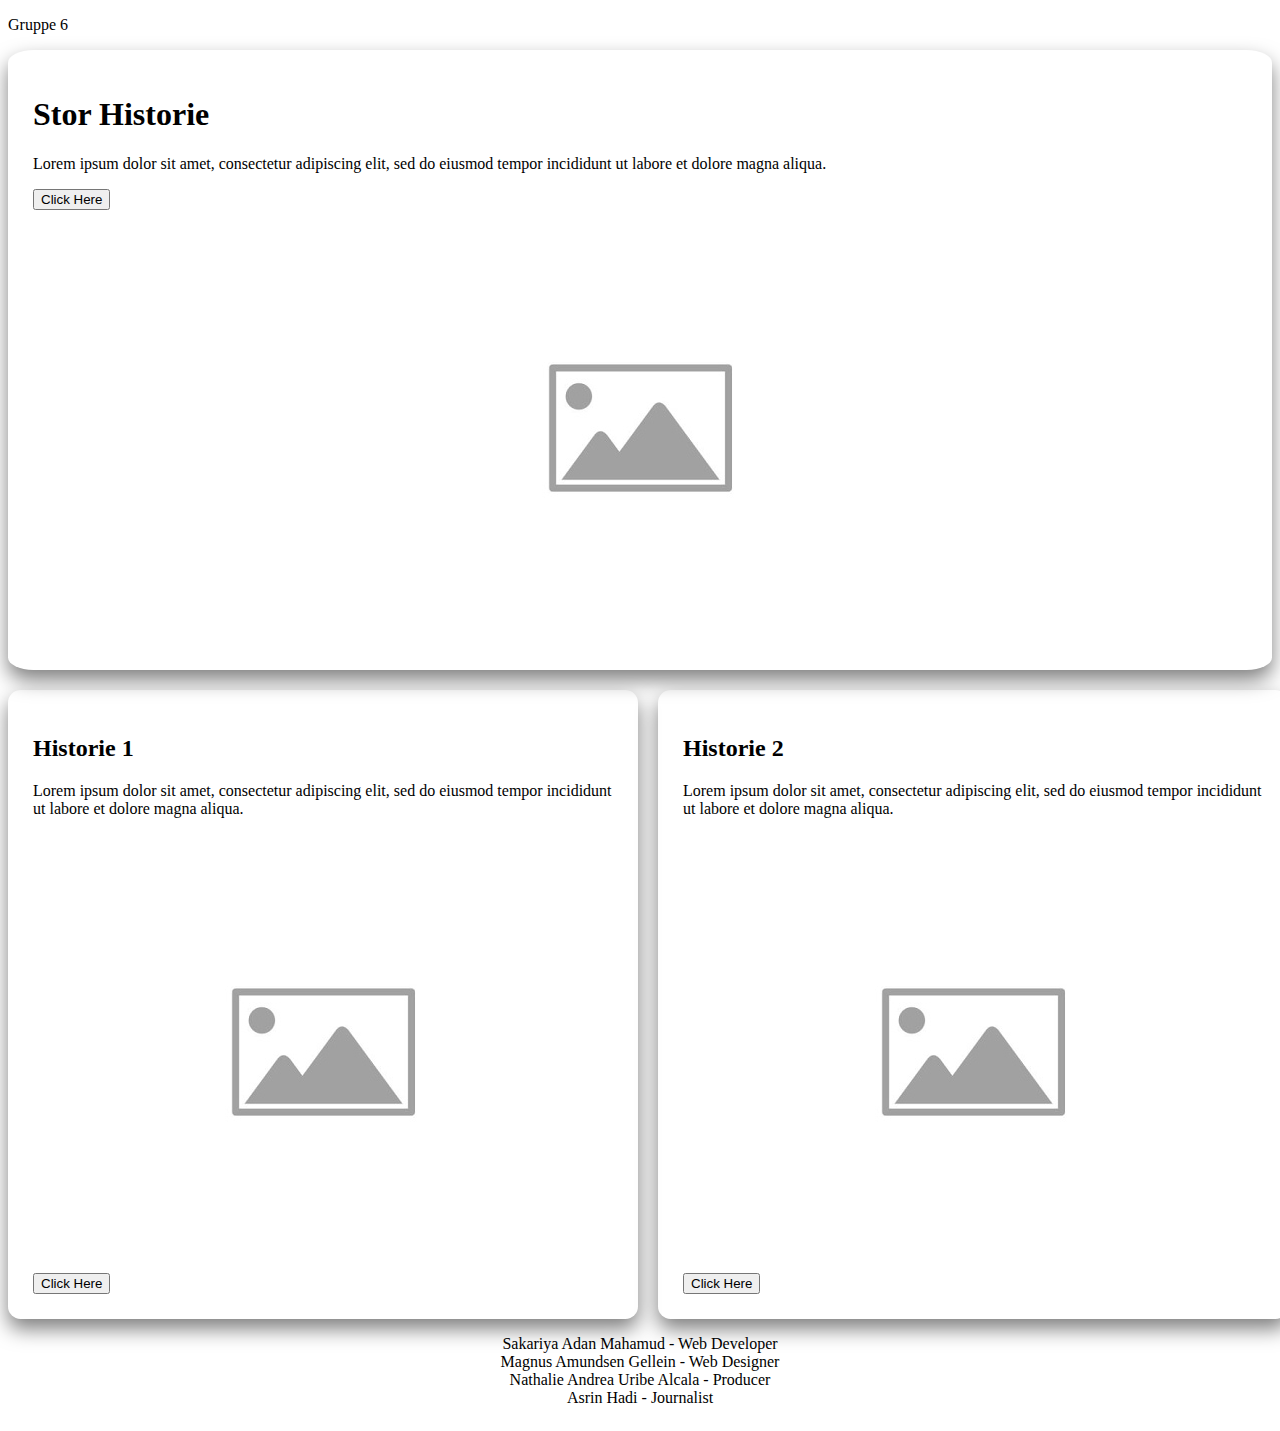
<file: hovedside.html>
<!DOCTYPE html>
<html lang="no">
<head>
    <meta charset="UTF-8">
    <meta name="viewport" content="width=device-width, initial-scale=1.0">
    <title>Document</title>
    <link rel="stylesheet" href="styles.css" >
    <link rel="preconnect" href="https://fonts.googleapis.com">
    <link rel="preconnect" href="https://fonts.gstatic.com" crossorigin>
    <link href="https://fonts.googleapis.com/css2?family=SUSE:wght@100..800&display=swap" rel="stylesheet">
</head>
<body class="container">
    <header>
        <p>Gruppe 6</p>
    </header>
    <main>
        <section class="large-story">
            <h1>Stor Historie</h1>
            <p>Lorem ipsum dolor sit amet, consectetur adipiscing elit, sed do eiusmod tempor incididunt ut labore et dolore magna aliqua.</p>
            <a href="template.html"><button>Click Here</button></a>
            <img src="img/placeholder-image.png" alt="Placeholder image">
        </section>
        <div class="stories">
            <section class="story">
                <h2>Historie 1</h2>
                <p>Lorem ipsum dolor sit amet, consectetur adipiscing elit, sed do eiusmod tempor incididunt ut labore et dolore magna aliqua.</p>
                <img src="img/placeholder-image.png" alt="Placeholder image">
                <a href="template2.html"><button>Click Here</button></a>
        
            </section>
            <section class="story">
                <h2>Historie 2</h2>
                <p>Lorem ipsum dolor sit amet, consectetur adipiscing elit, sed do eiusmod tempor incididunt ut labore et dolore magna aliqua.</p>
                <img src="img/placeholder-image.png" alt="Placeholder image">
                <a href="template3.html"><button>Click Here</button></a>
            </section>
            <section class="story">
                <h2>Historie 3</h2>
                <p>Lorem ipsum dolor sit amet, consectetur adipiscing elit, sed do eiusmod tempor incididunt ut labore et dolore magna aliqua.</p>
                <img src="img/placeholder-image.png" alt="Placeholder image">
                <a href="template4.html"><button>Click Here</button></a>
            </section>
        </div>

    </main>
    <footer>
        <div class="contributor-names">
            <p class="contributor-space">Sakariya Adan Mahamud - Web Developer <br> Magnus Amundsen Gellein - Web Designer <br> Nathalie Andrea Uribe Alcala - Producer <br> Asrin Hadi - Journalist</p>
        </div>
    </footer>
</body>
</html>
</file>
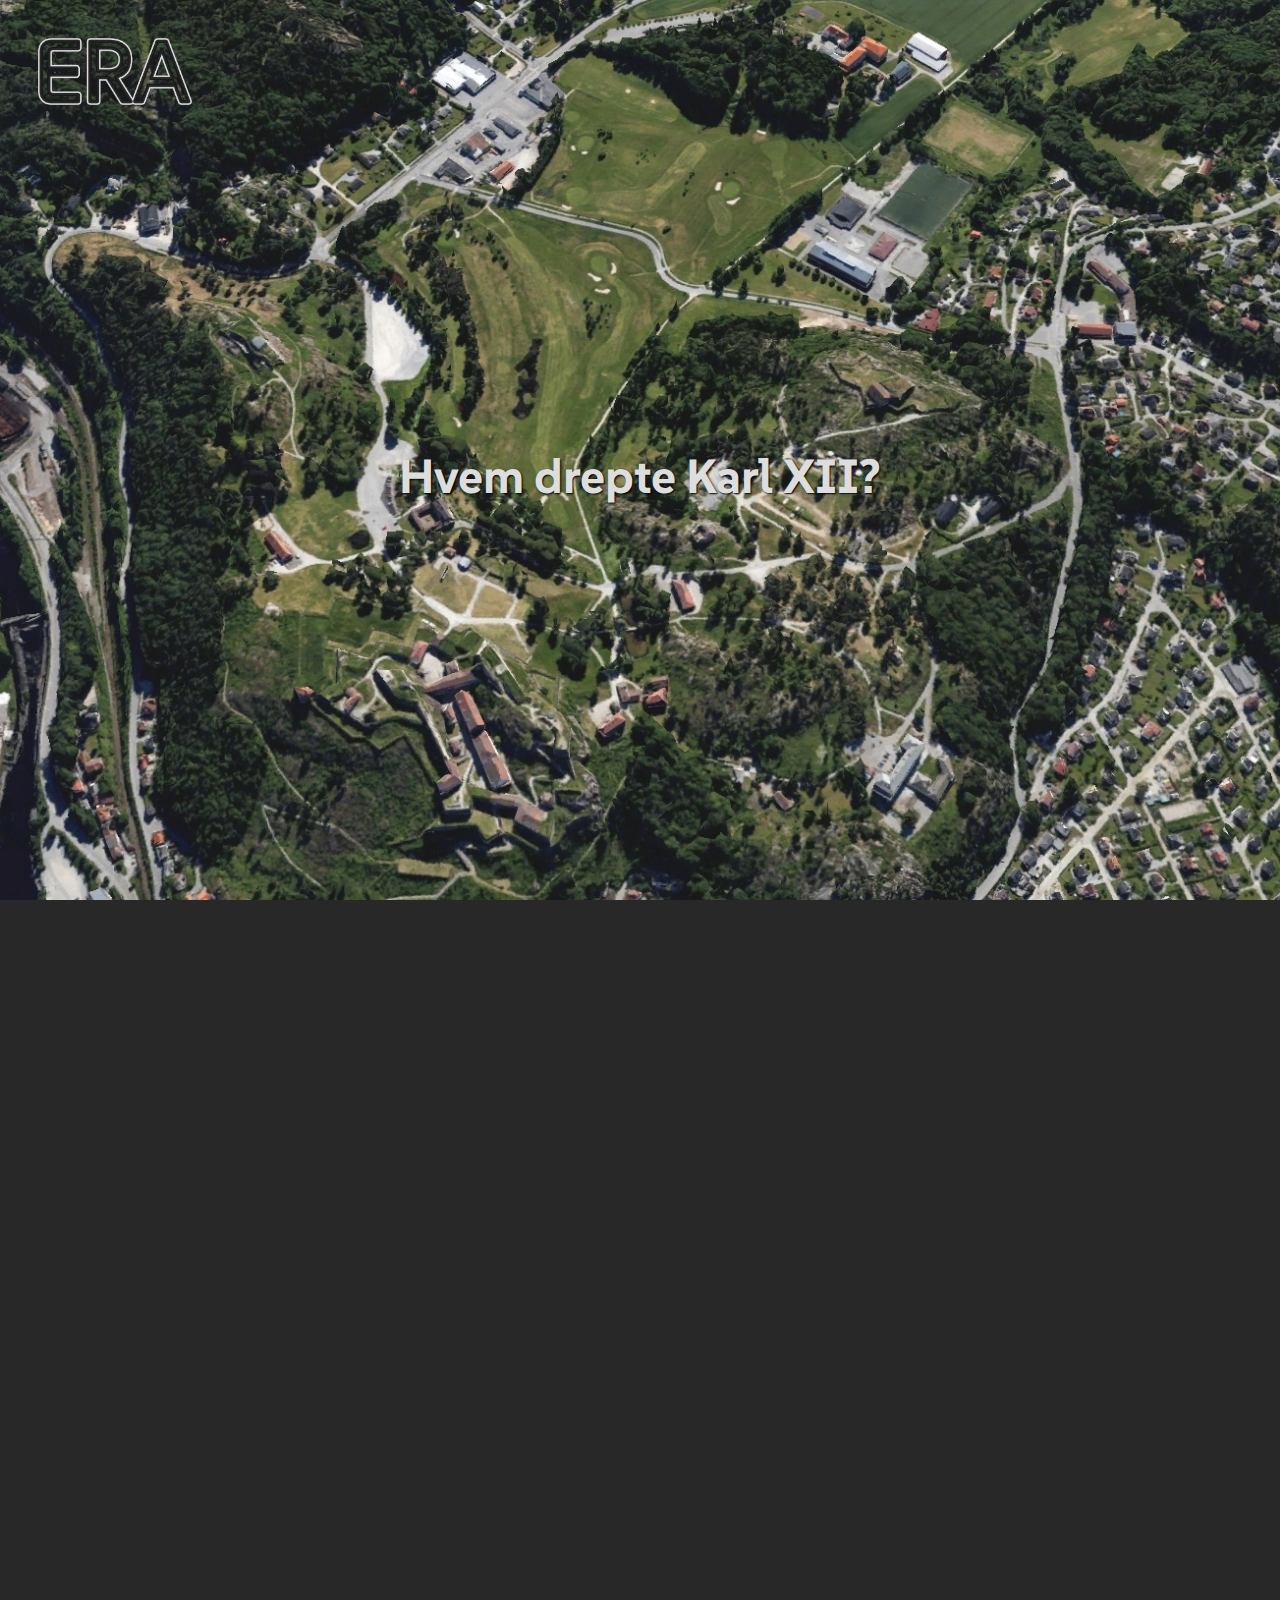
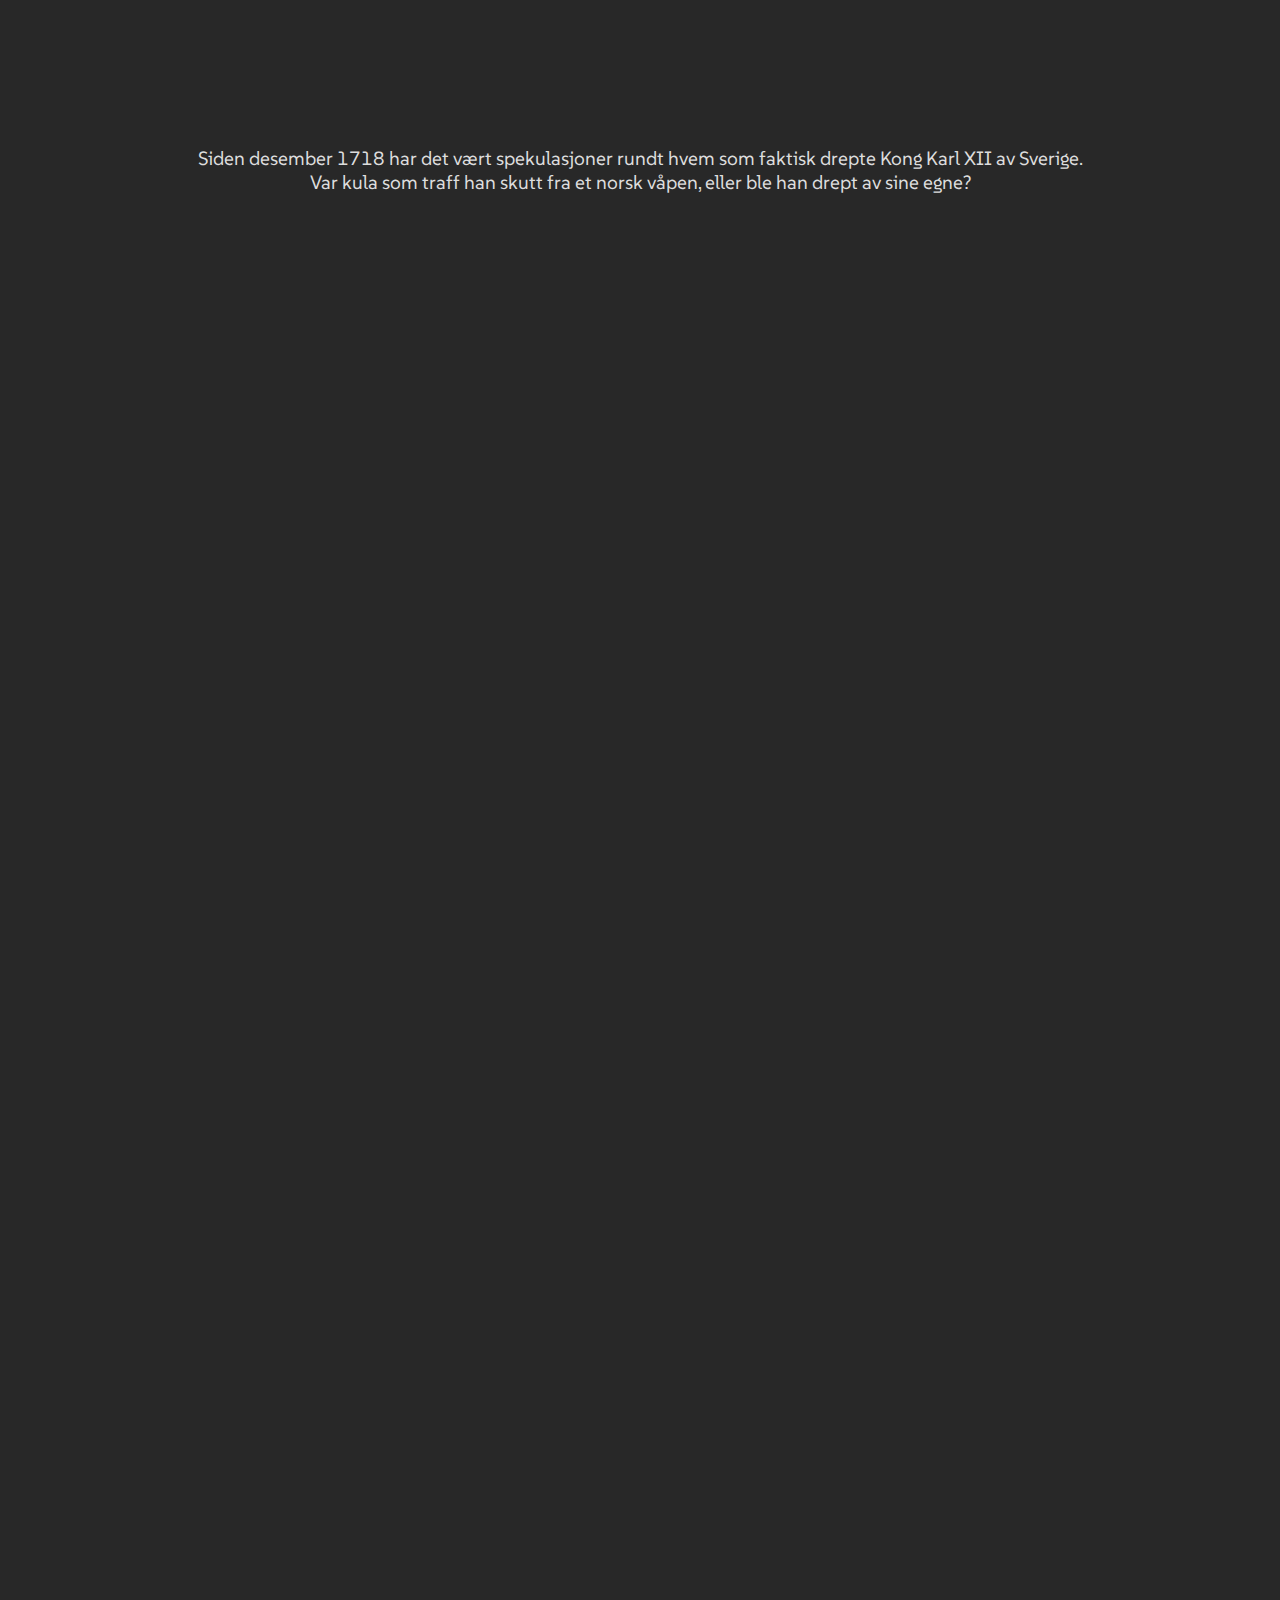
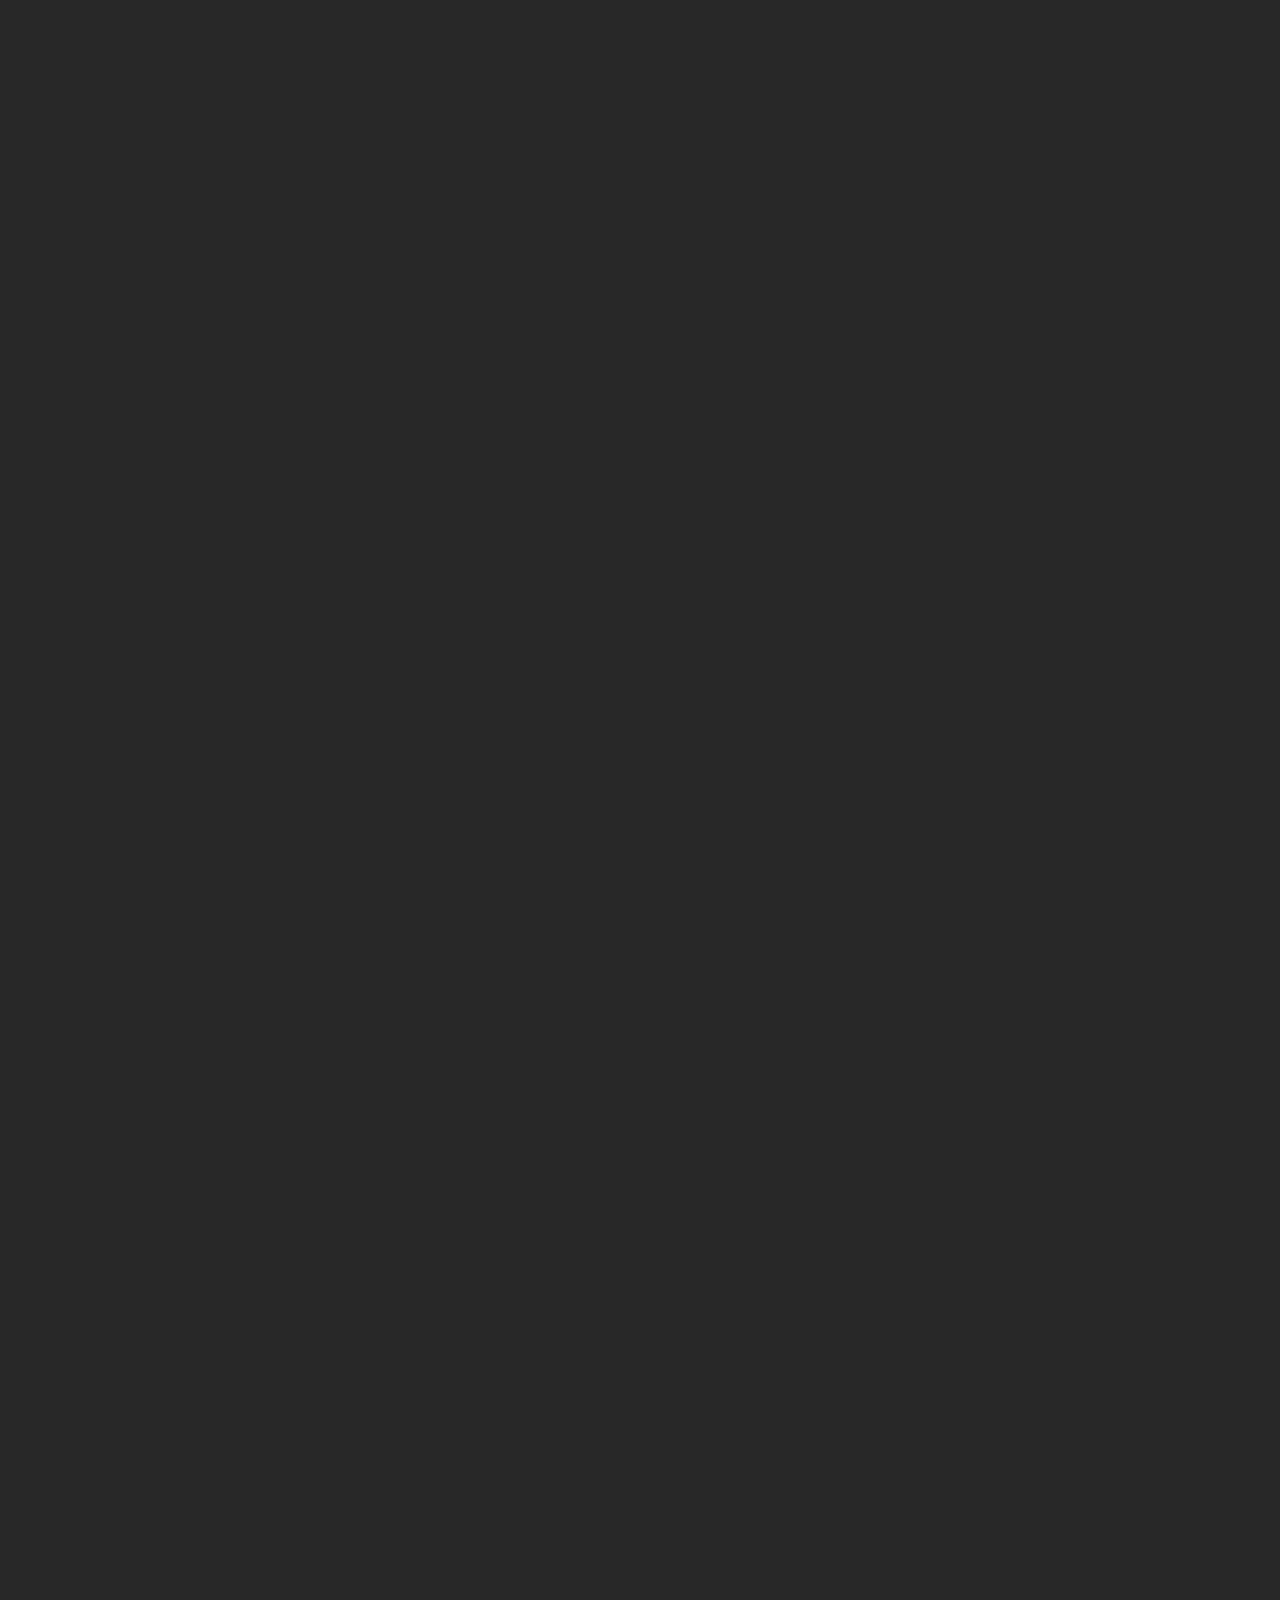
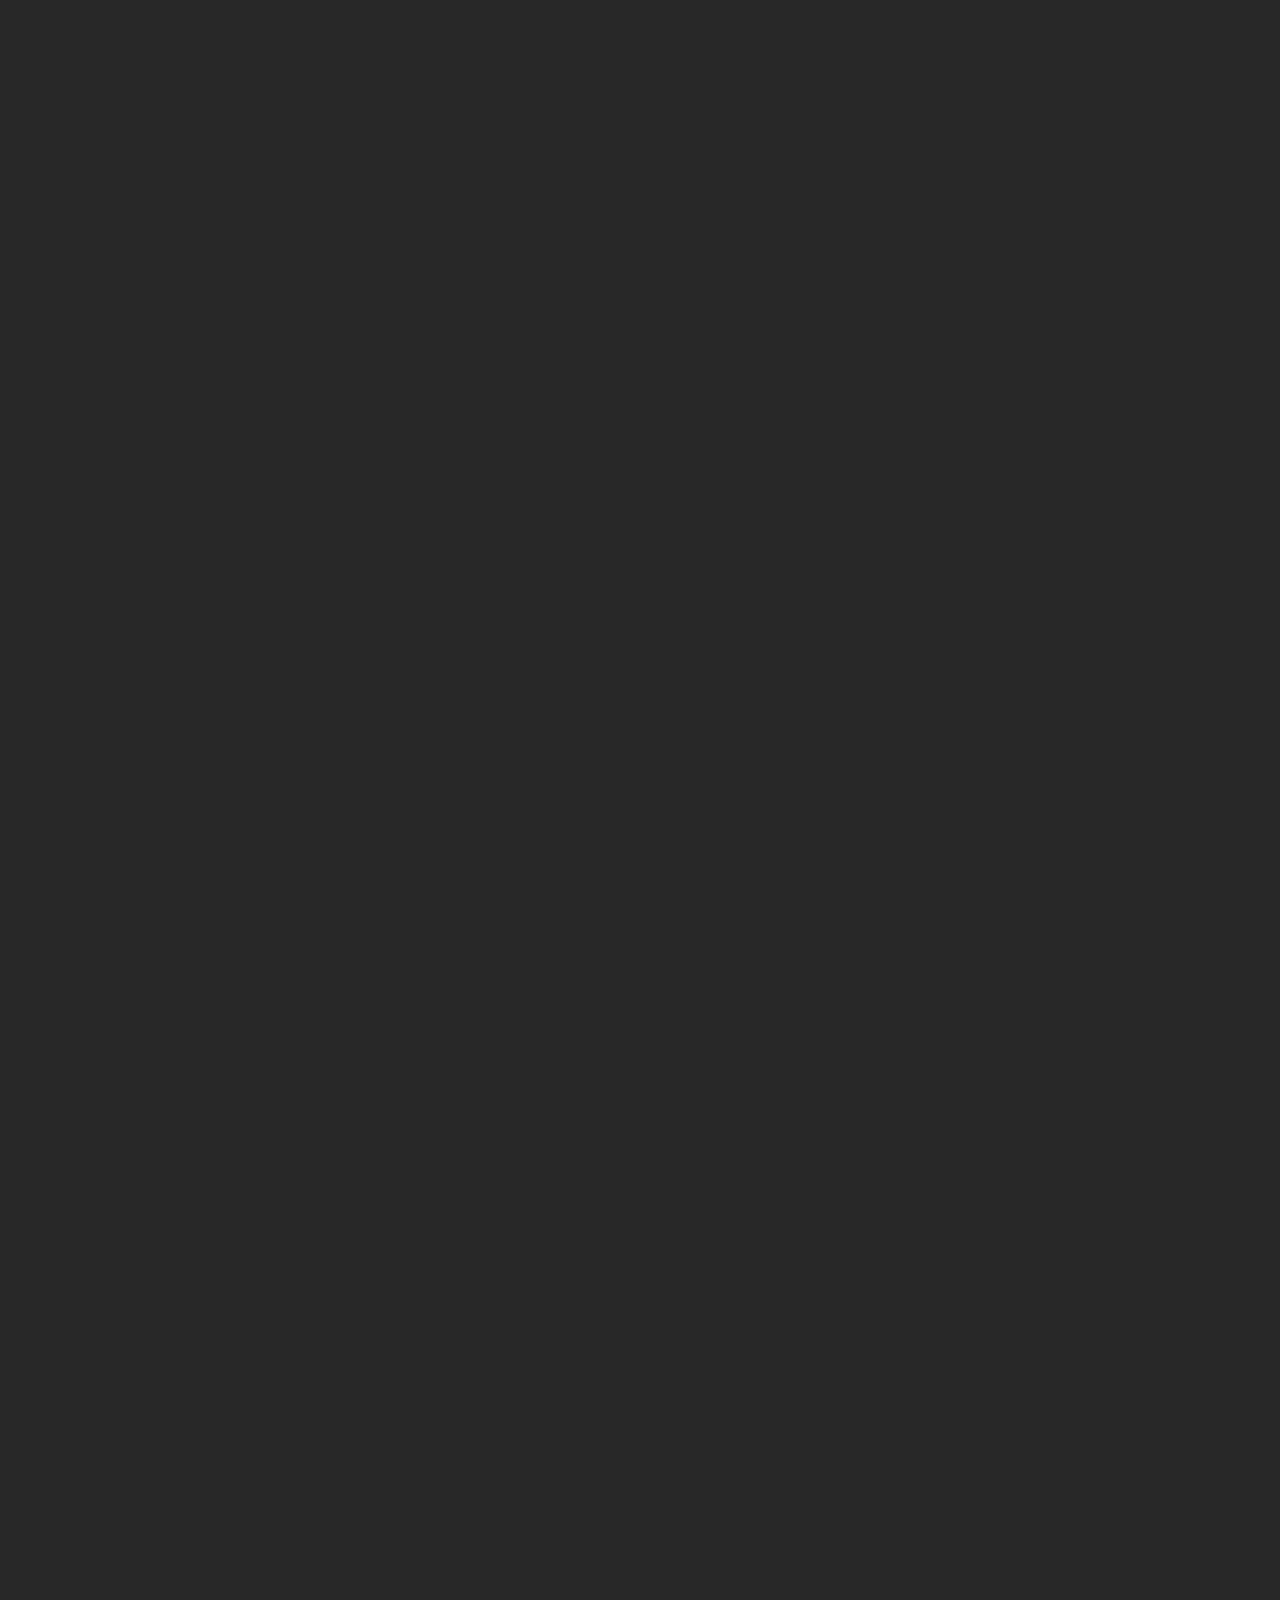
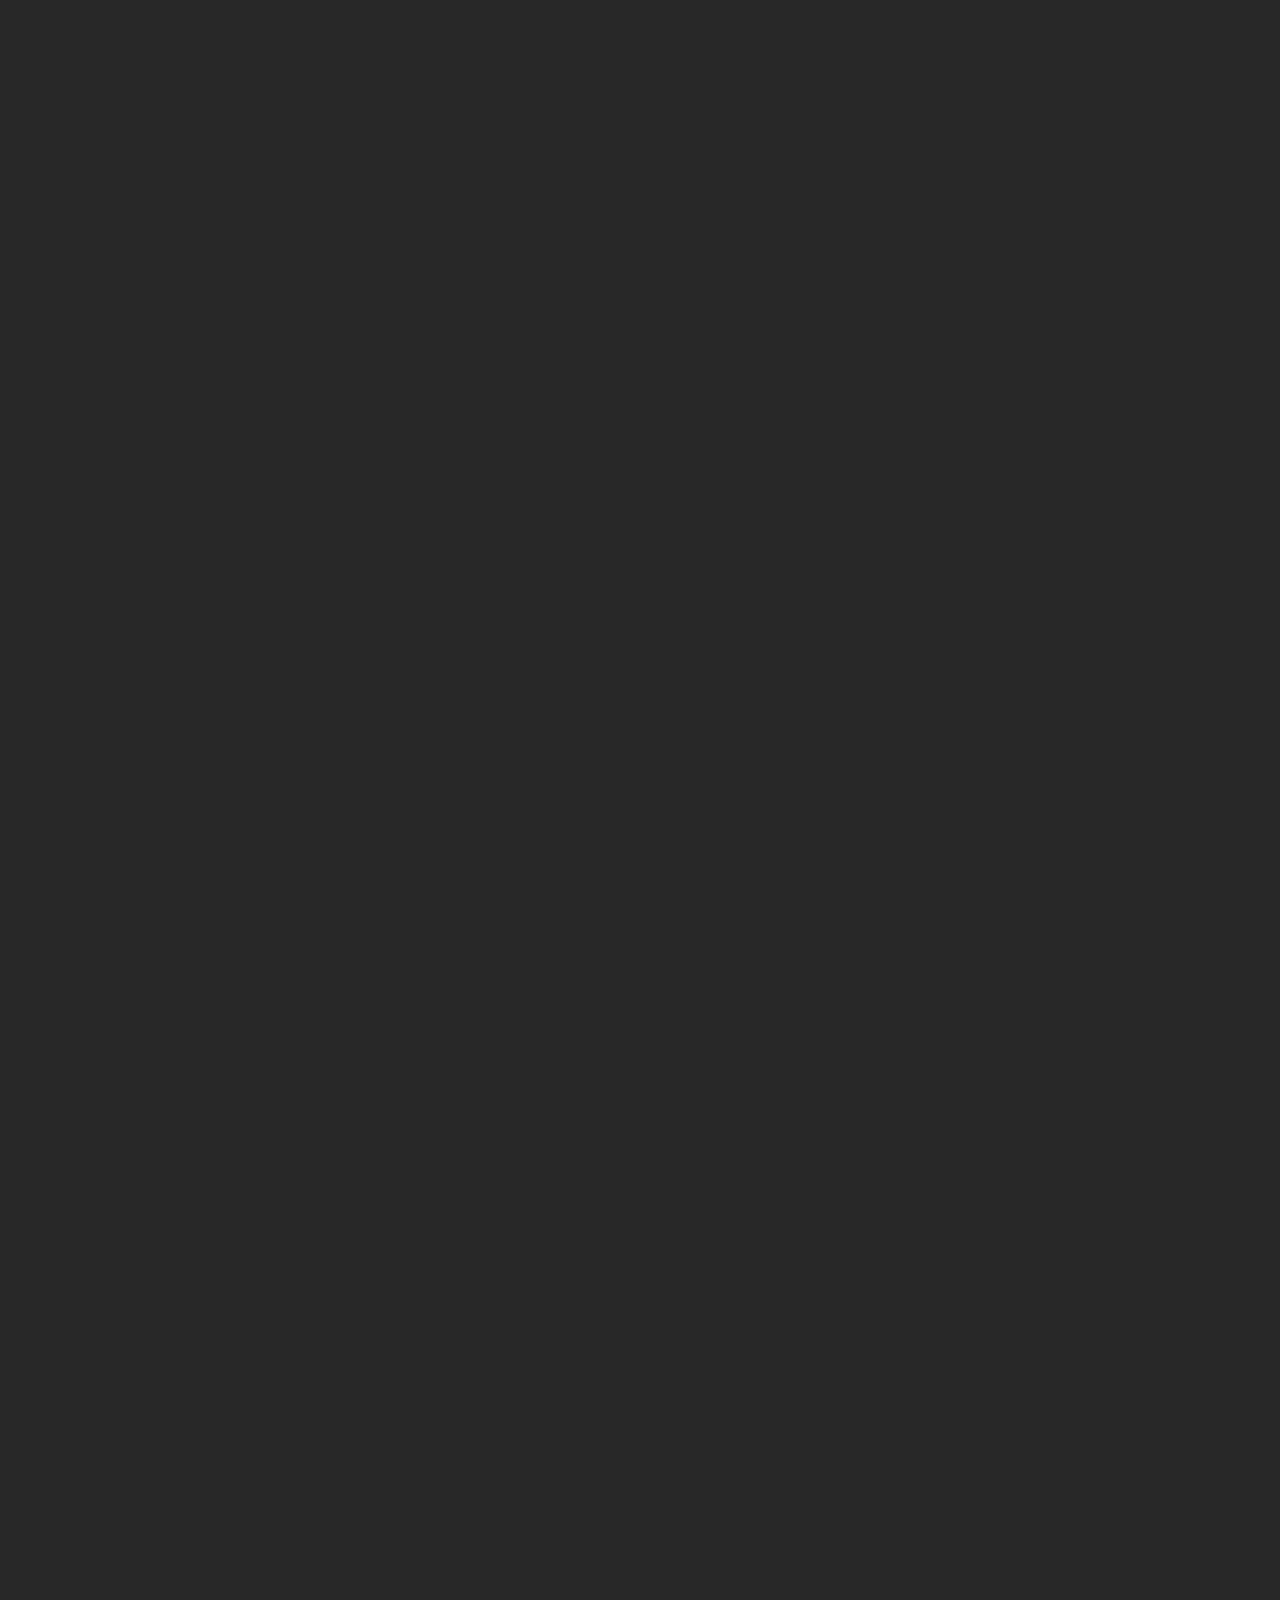
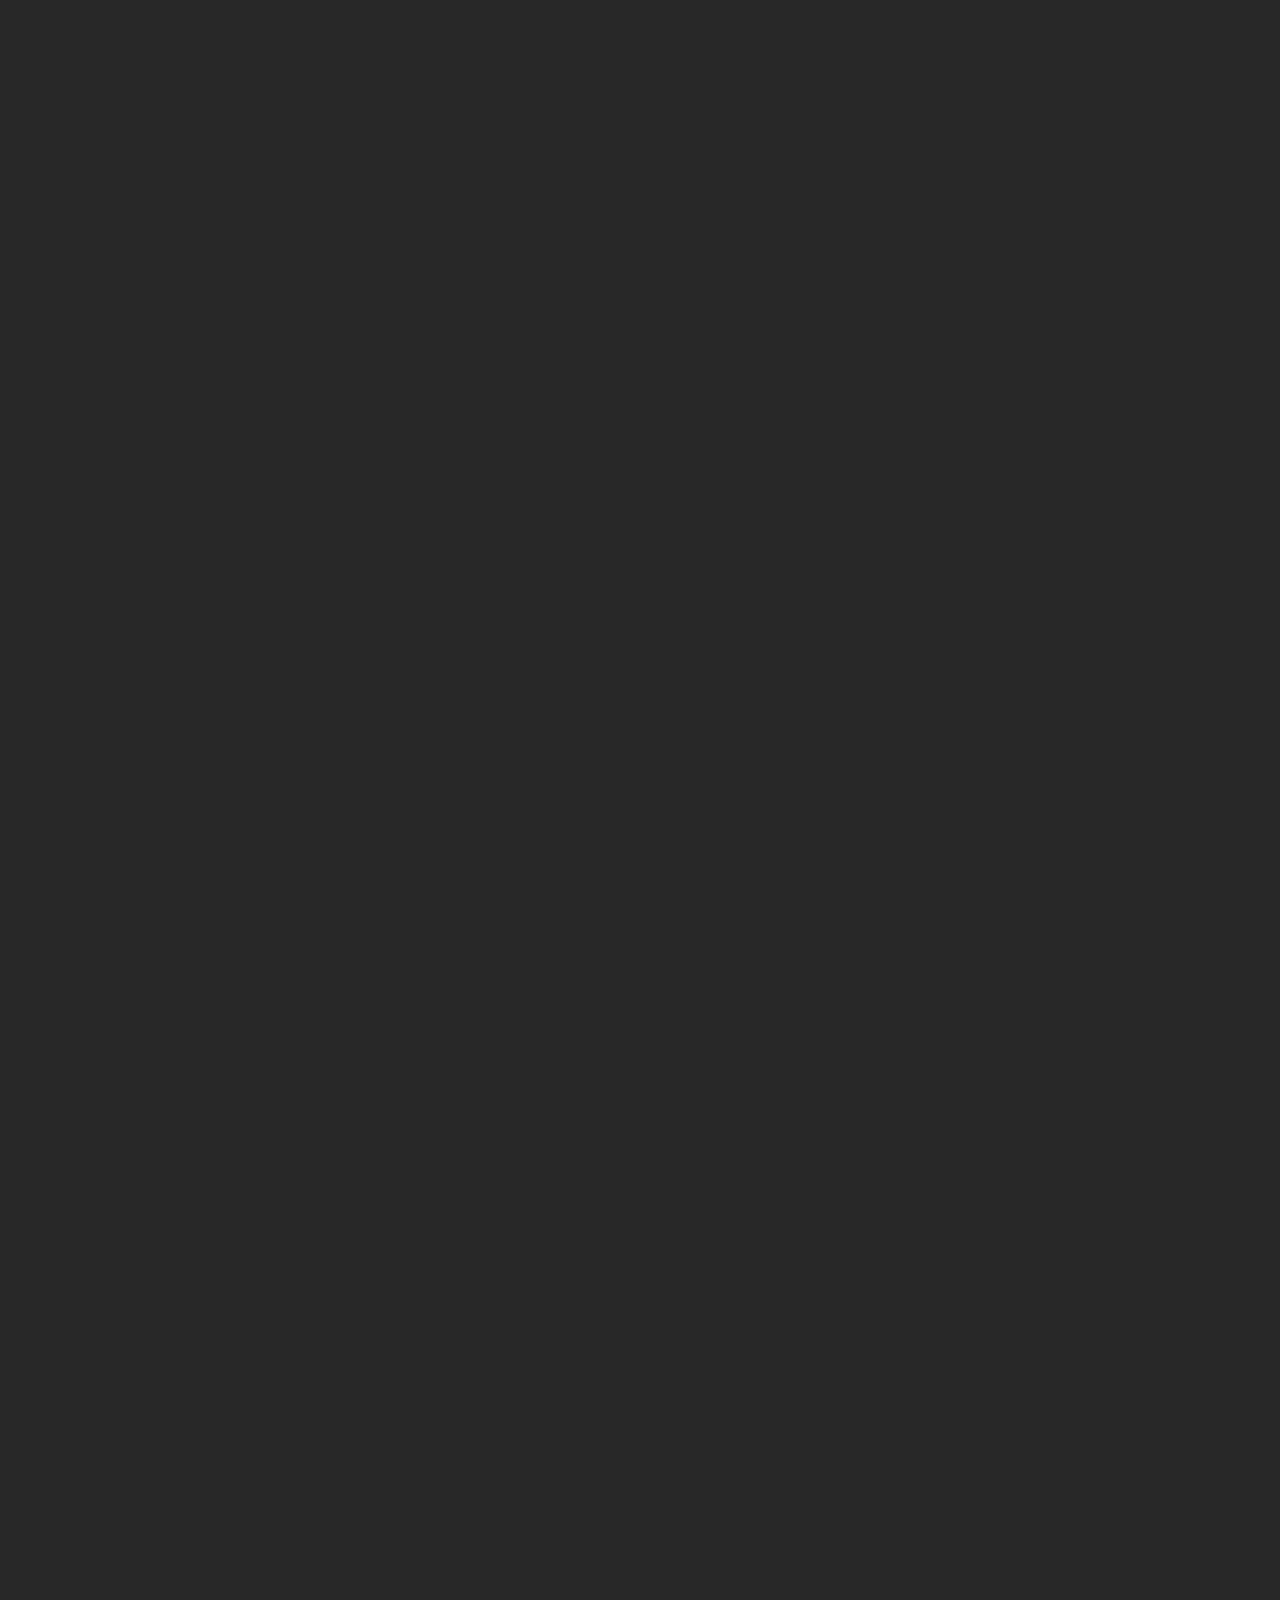
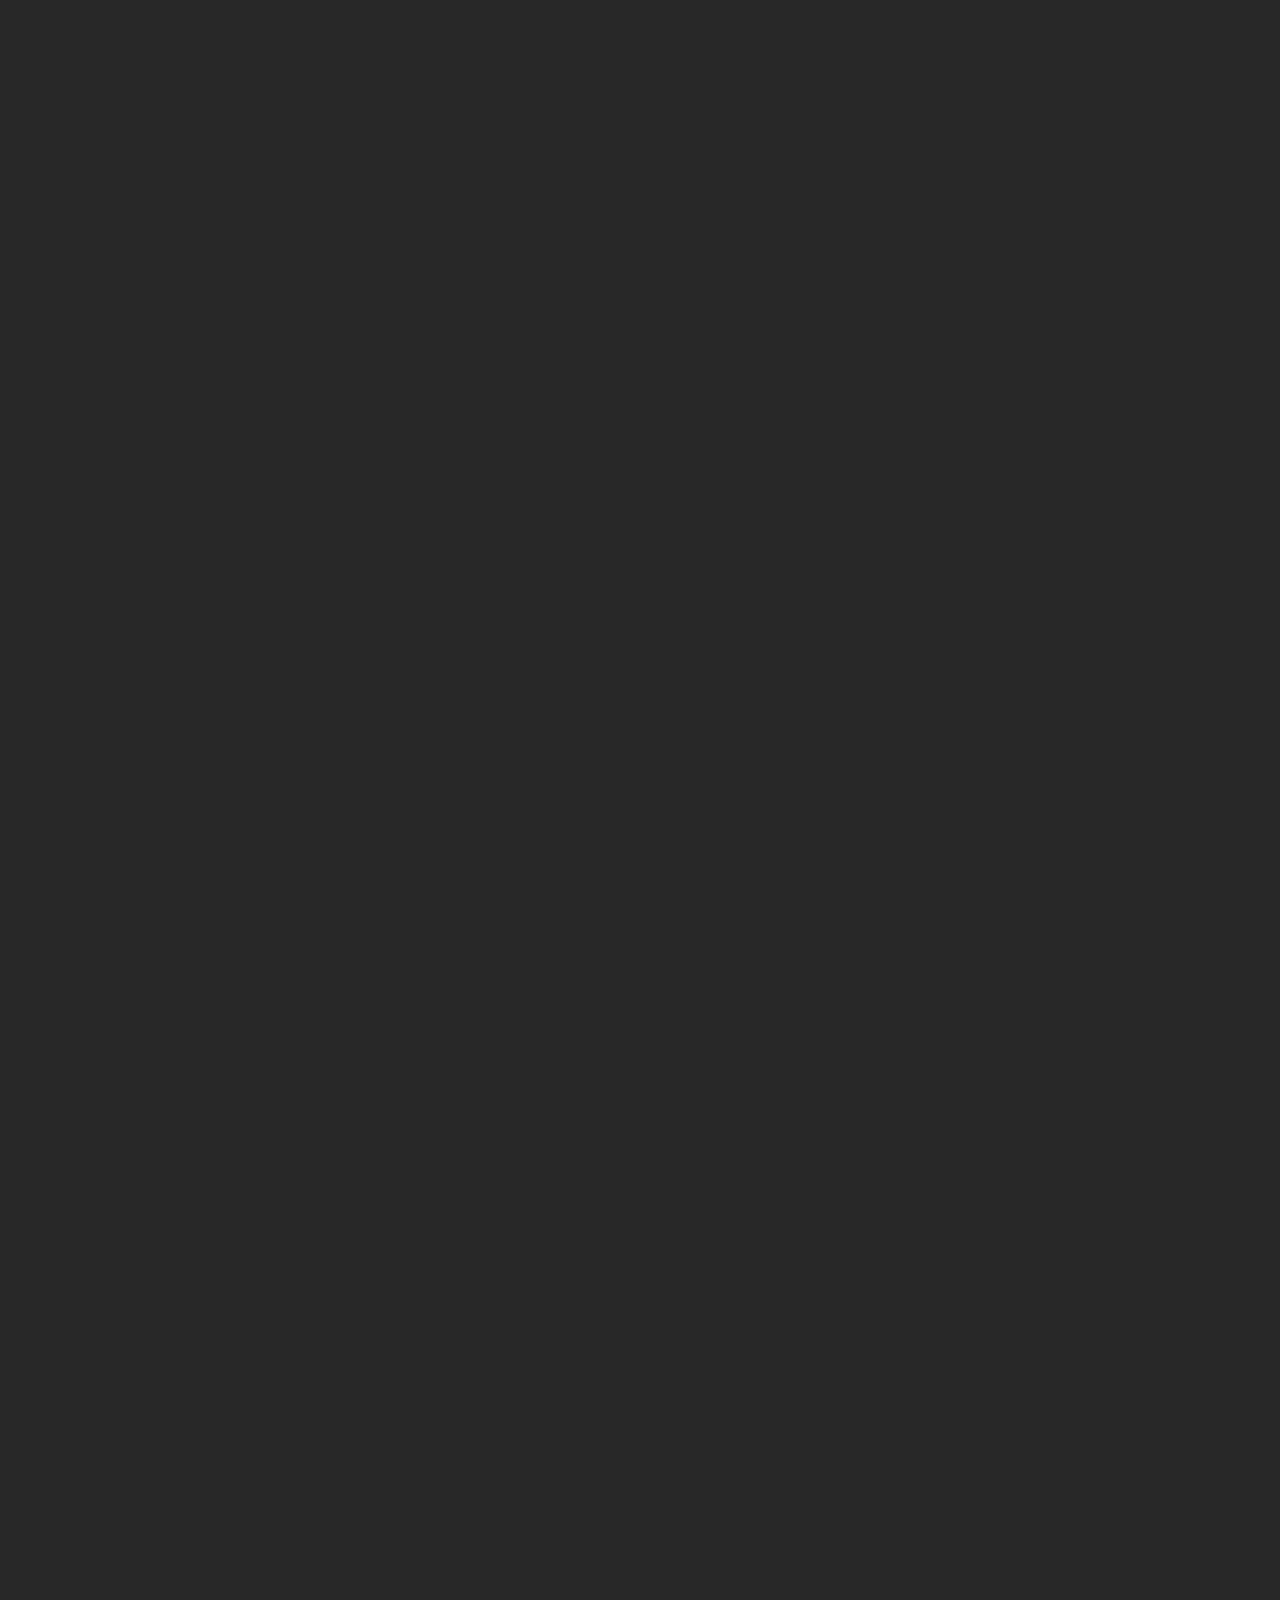
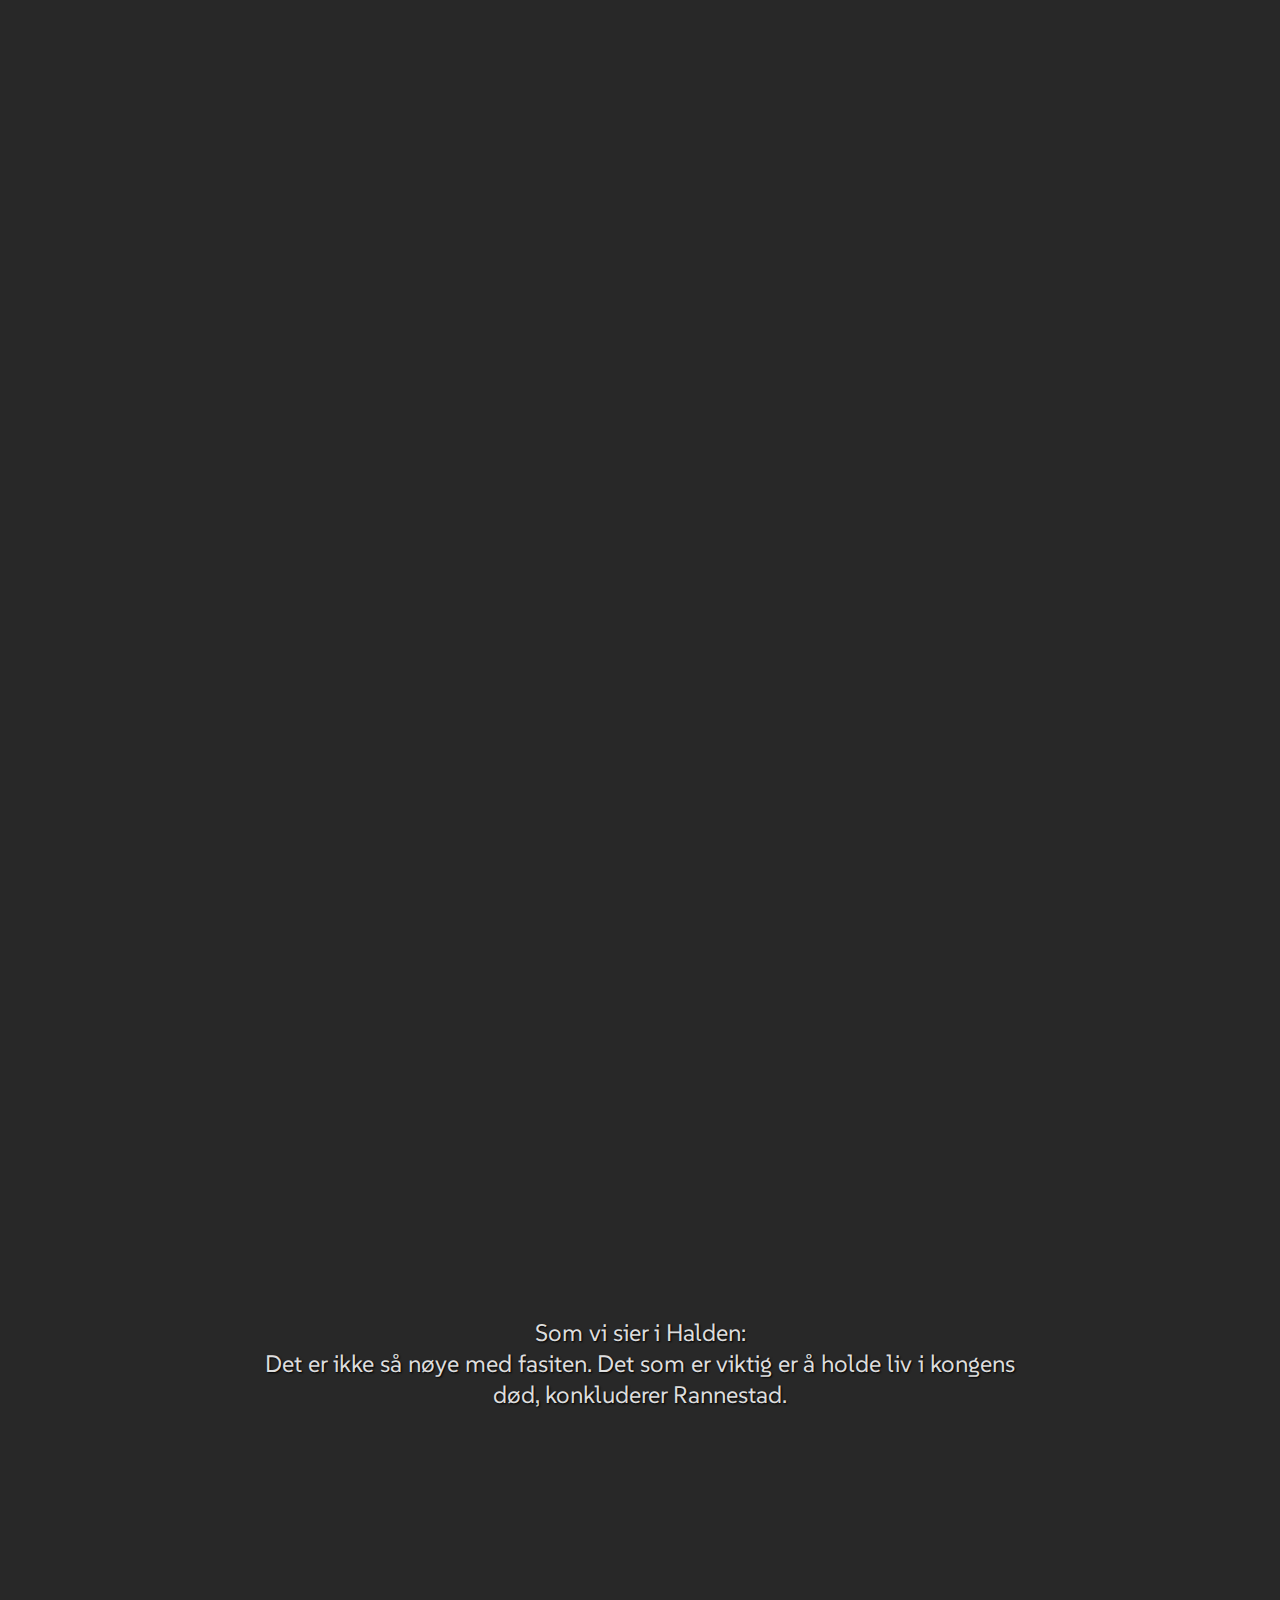
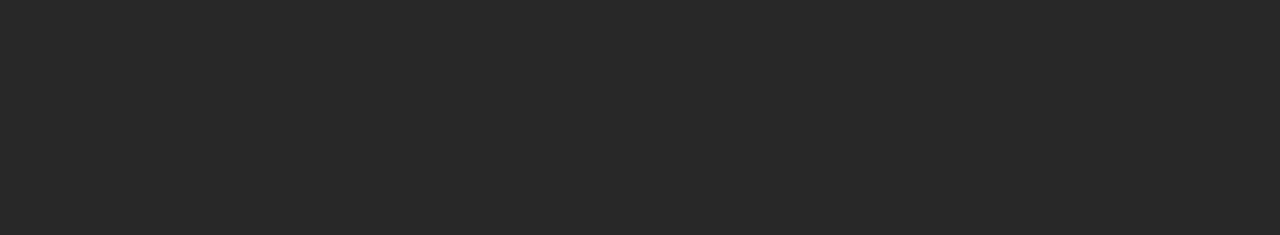
<file: template3.html>
<!DOCTYPE html>
<html lang="no">
<head>
    <meta charset="UTF-8">
    <meta name="viewport" content="width=device-width, initial-scale=1.0">
    <title>HistorieLiten3</title>
    <link rel="stylesheet" href="styles.css">
    <link rel="preconnect" href="https://fonts.googleapis.com">
    <link rel="preconnect" href="https://fonts.gstatic.com" crossorigin>
    <link href="https://fonts.googleapis.com/css2?family=SUSE:wght@100..800&display=swap" rel="stylesheet">
    
</head>
<body class="container-HistorieLiten2 background-HistorieLiten2"> <!--Sattelitt bilde fra google maps-->
    <header class="head-HistorieLiten2">
        <a href="index.html"><img src="img/ERA.png" alt="ERA logo" class="logoHistorieLiten2-img"></a>
    </header>
    <main class="HistorieLiten2-main">
        <div class="HistorieLiten2-starttekst">
            <h1 class="HistorieLiten2-H1">Hvem drepte Karl XII?</h1>
        </div>
        <div class="HistorieLiten2-ptext">
            <p>Siden desember 1718 har det vært spekulasjoner rundt hvem som faktisk drepte Kong Karl XII av Sverige.<br>
            Var kula som traff han skutt fra et norsk våpen, eller ble han drept av sine egne?</p>
        </div>
        <div class="carousel" id="carousel-container">
            <div class="image-container" id="image-container"></div>
            <div class="text" id="text">
                <p id="carousel-text"></p>
                <img id="carouselimage" src="img/maps-story-bilde2.png" alt="Bilde av kuler og hodeskalle" style="display: none;">
            </div>

        </div>
        <div style="height: 10400px;"></div>

        <div class="HistorieLiten2-endtext">
            <p> Som vi sier i Halden: <br> Det er ikke så nøye med fasiten. Det som er viktig er å holde liv i kongens død, konkluderer Rannestad.</p>
        </div>
        <div id="sourceText-story2">Google Satelittbilde</div>
        <div style="height: 100px;"></div>
    </main>
    <script>
        //Gjør så ERA logoen forsvinner etter 35 pixler scroling
        let lastScrollTop = 0;
        window.addEventListener('scroll', function() {
            let header = document.querySelector('.head-HistorieLiten2');
            let st = window.pageYOffset || document.documentElement.scrollTop;

            if (st > 15) {
                header.classList.add('hide-header');
            } else {
                header.classList.remove('hide-header');
            }

            lastScrollTop = st <= 0 ? 0 : st;
        });

        //Gjør at bakgrunnsbilde for starttekst fader ut
        const container = document.querySelector('.background-HistorieLiten2');

        window.addEventListener('scroll', () => {
            if (window.scrollY > 500) {
                container.classList.add('faded');
            } else {
                container.classList.remove('faded');
            }
        });

        // Array som skifter zoom og tekst
        const imageContainer = document.getElementById('image-container');
        const carouselText = document.getElementById('carousel-text');
        const text = document.getElementById('text');
        const carouselimage = document.getElementById('carouselimage');
        const texts = [
            'Fredriksten festning',
            '-Stutekollen: Karl XII dro svære kanoner opp på Stutekollen og bombarderte Gyldenløve fort i tre dager. Fortet ble knust og ved å bygge løpegraver klarte svenskene å storme fremover. Ifølge kommandant oberstløytnant Magne Rannestad ved Fredriksten festning var det på den lille høyden angrepet startet i 1718.',
            '-Da restene av fortet var inntatt fortsatte svenskene å grave seg fremover. En mørk kveld løftet kongen seg opp over kanten på løpergraven for å se med fatale følger.',
            '-Det vi kan se på kulehullet er at skaden er moderat. Kula har altså kommet i relativt lav fart. Det er såvidt at den gikk gjennom hodet på han. Hadde kula hatt normal hastighet, ville det vært mye større skader. Rannestad forklarer at det var mange gode grunner til at svenskene selv ville drepe kongen. Det var intriger og maktkamper om hvem som ville arve tronen, men krigstrettheten var en av de viktigste grunnene. Med Karl XII hadde Sverige nemlig vært i krig i 18 år. Generasjoner av svensker hadde blitt slaktet på slagmarkene i Europa, landet var konkurs, de hadde mistet områder rundt Østersjøen - alt var galt. Svenskene måtte bli kvitt den gale kongen, forklarer Rannestad. Kongen hørte ikke på fornuft, så motivet for et attentat var tilstedet. Likevel forteller Rannestad at det ikke kan ha vært tilfellet.',
            '-Svenskene gravde bare i mørket, og hvis noen hadde skutt mot festningen ville deres posisjon bli avslørt. Samtidig måtte en eventuell snikmorder ha vært svært nær kongen for å treffe i mørket, soldatene ville ha hørt det og kula ville hatt mye større fart. Det var dermed ikke mulig å få til et snikmord.',
            '-Overberget Fort: I 2018 ble hendelsen gjenskapt. Da ble det enda mer tydelig at han ikke ble drept av sine egne. Samtidig påpeker Rannestad at en eventuell konspirasjon blant svenskene ville vært vanskelig å gjennomføre fordi det var så mange av dem. Noen ville ha røpet hemmeligheten.',
            '-Så hva drepte kongen?',
            '-Mest sannsynlig var det en kanonkule, forklarer Rannestad videre. Små kuler var nemlig pakket i klaser. -Det som styrker teorien er ammunisjonsredskapene ved festningen. Det er dokumentert at det ble brukt 50 tonn av slik ammunisjon.',
            '-Både teoretisk og ved skyteforsøk har de beregnet hastigheten på kula. Deretter har de klart å beregne at kula må ha blitt skutt 600 meter fra kongen. Med den radiusen lander vi på Overberget fort.',
            '-Konklusjonen er derfor at Karl XII ble drept av ei norsk kule.',
            '-Seriøse forskere støtter teorien. Samtidig er det mye sympati for snikmordteorien fordi det var så gode grunner bak. For svenskene var det også nesten myteomspunnet at Karl XII ikke kunne dø, og det måtte noe helt spesielt til for å drepe han.',
            '-Som vi sier i Halden: Det er ikke så nøye med fasiten. Det som er viktig er å holde liv i kongens død, konkluderer Rannestad.'

 



        ];
        const zoomLevels = [
            {size: '110%', position: '15% 95%'},
            {size: '250%', position: '4% 1%'},
            {size: '250%', position: '2% 40%'},
            {size: '110%', position: '80% 20%'},
            {size: '250%', position: '1% 55%'},
            {size: '250%', position: '82% 44%'},
            {size: '110%', position: '50% 50%'},
            {size: '110%', position: '50% 50%'},
            {size: '250%', position: '82% 44%'},
            {size: '170%', position: '27% 100%'},
            {size: '170%', position: '27% 100%'},
            {size: '170%', position: '27% 100%'}
           
        ];

        function updateContent(index) {
    if (index >= zoomLevels.length) {
        index = zoomLevels.length - 1;
    }
    if (window.scrollY > 2000 && window.scrollY < 11000) {
        imageContainer.style.backgroundSize = zoomLevels[index].size;
        imageContainer.style.backgroundPosition = zoomLevels[index].position;
        carouselText.textContent = texts[index];
        imageContainer.style.visibility = 'visible';
        text.classList.add('show');
        imageContainer.style.opacity = '1';

        // Se om index 3 vises, hvis så, endre display none til display block på "carouselimage" 
        if (index === 3) {
            carouselimage.style.display = 'block';
        } else {
            carouselimage.style.display = 'none';
        }
    } else {
        imageContainer.style.opacity = '0';
        text.classList.remove('show');
        carouselimage.style.display = 'none';
        setTimeout(() => {
            if (window.scrollY <= 2000 || window.scrollY >= 11000) {
                imageContainer.style.visibility = 'hidden';
            }
        }, 1000);
    }
}

window.addEventListener('scroll', () => {
    const scrollPosition = window.scrollY || document.documentElement.scrollTop;
    const maxScroll = document.documentElement.scrollHeight - window.innerHeight;
    const scrollFraction = (scrollPosition - 2000) / (9000);
    const index = Math.min(
        Math.max(0, Math.floor(scrollFraction * (zoomLevels.length - 1))),
        zoomLevels.length - 1
    );

    updateContent(index);
});

updateContent(0);


//Kilde tekst som viser hvor kartet kom fra
window.addEventListener('scroll', function() {
    const fixedText = document.getElementById('sourceText-story2');
    const scrollY = window.scrollY;

    if (scrollY < 500 || (scrollY >= 2000 && scrollY < 11000)) {
        fixedText.style.display = 'block';
    } else {
        fixedText.style.display = 'none';
    }
});

    </script>
</body>
</html>
</file>
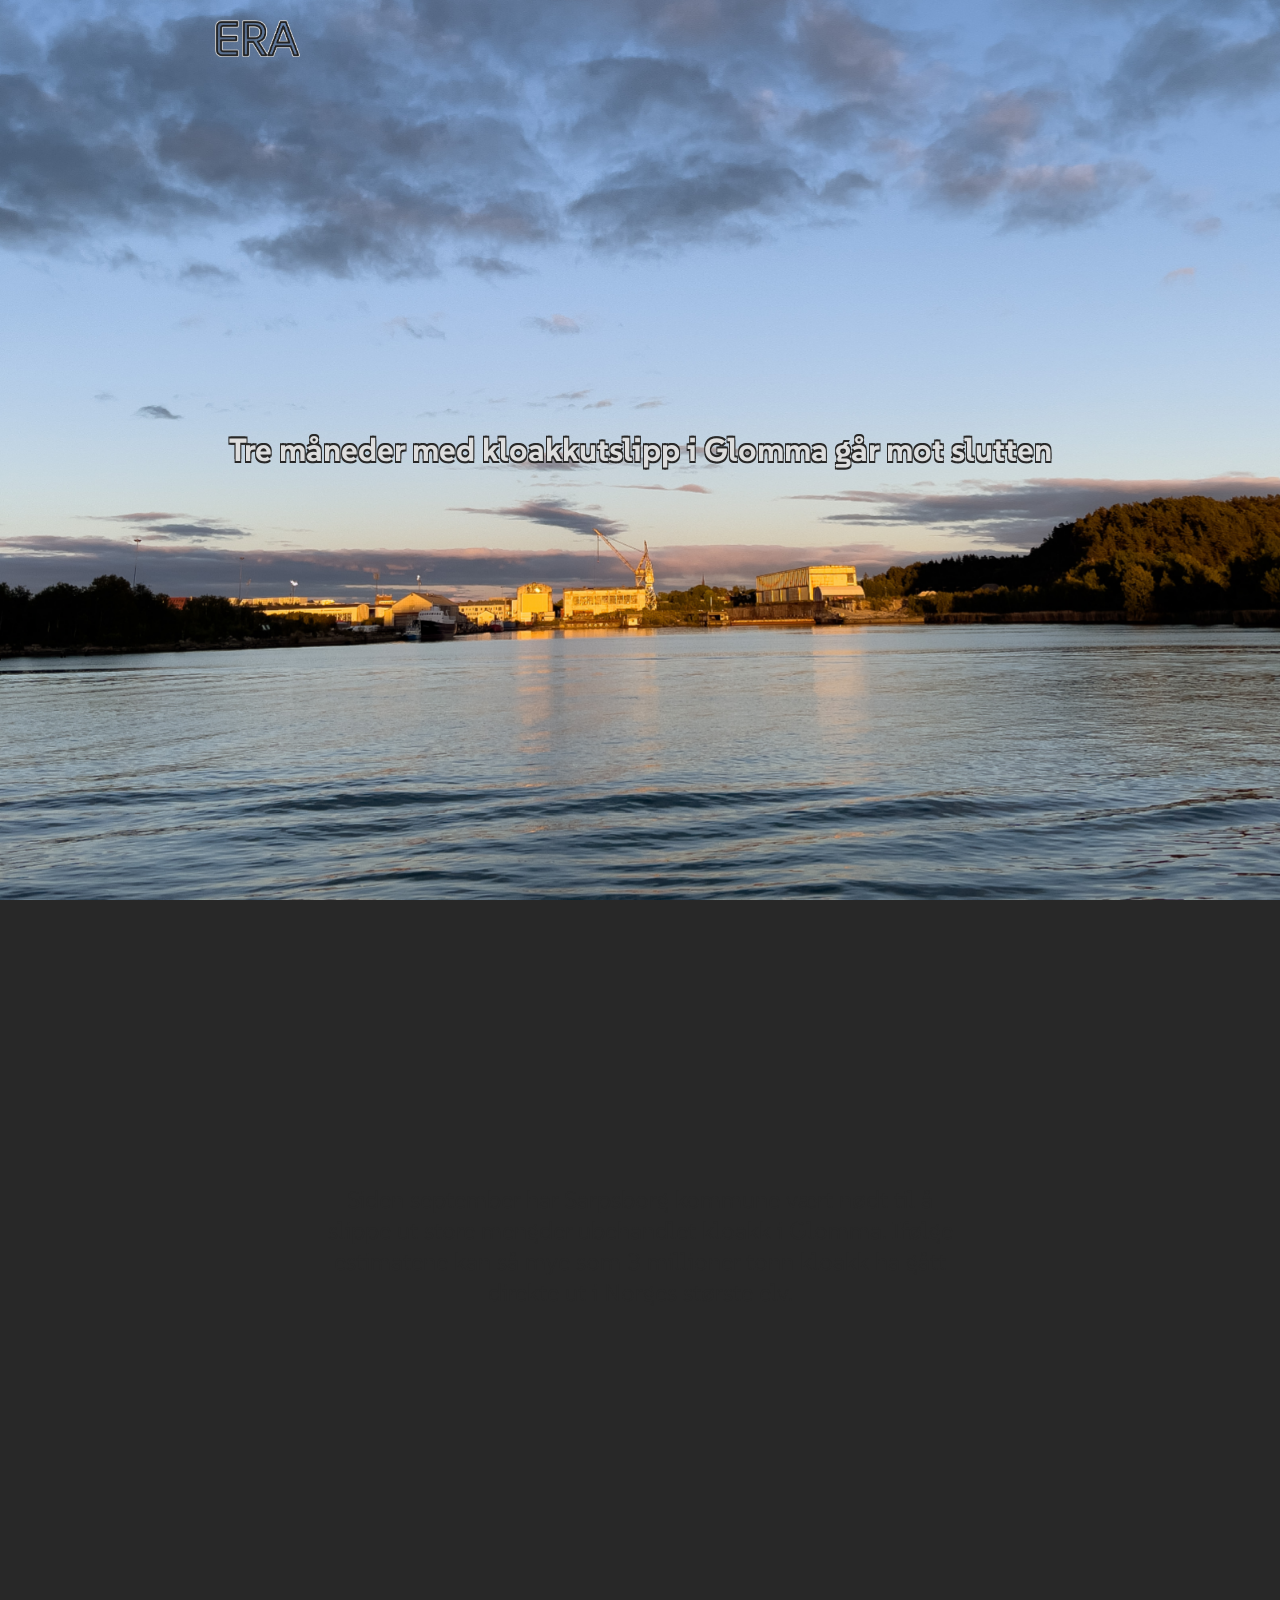
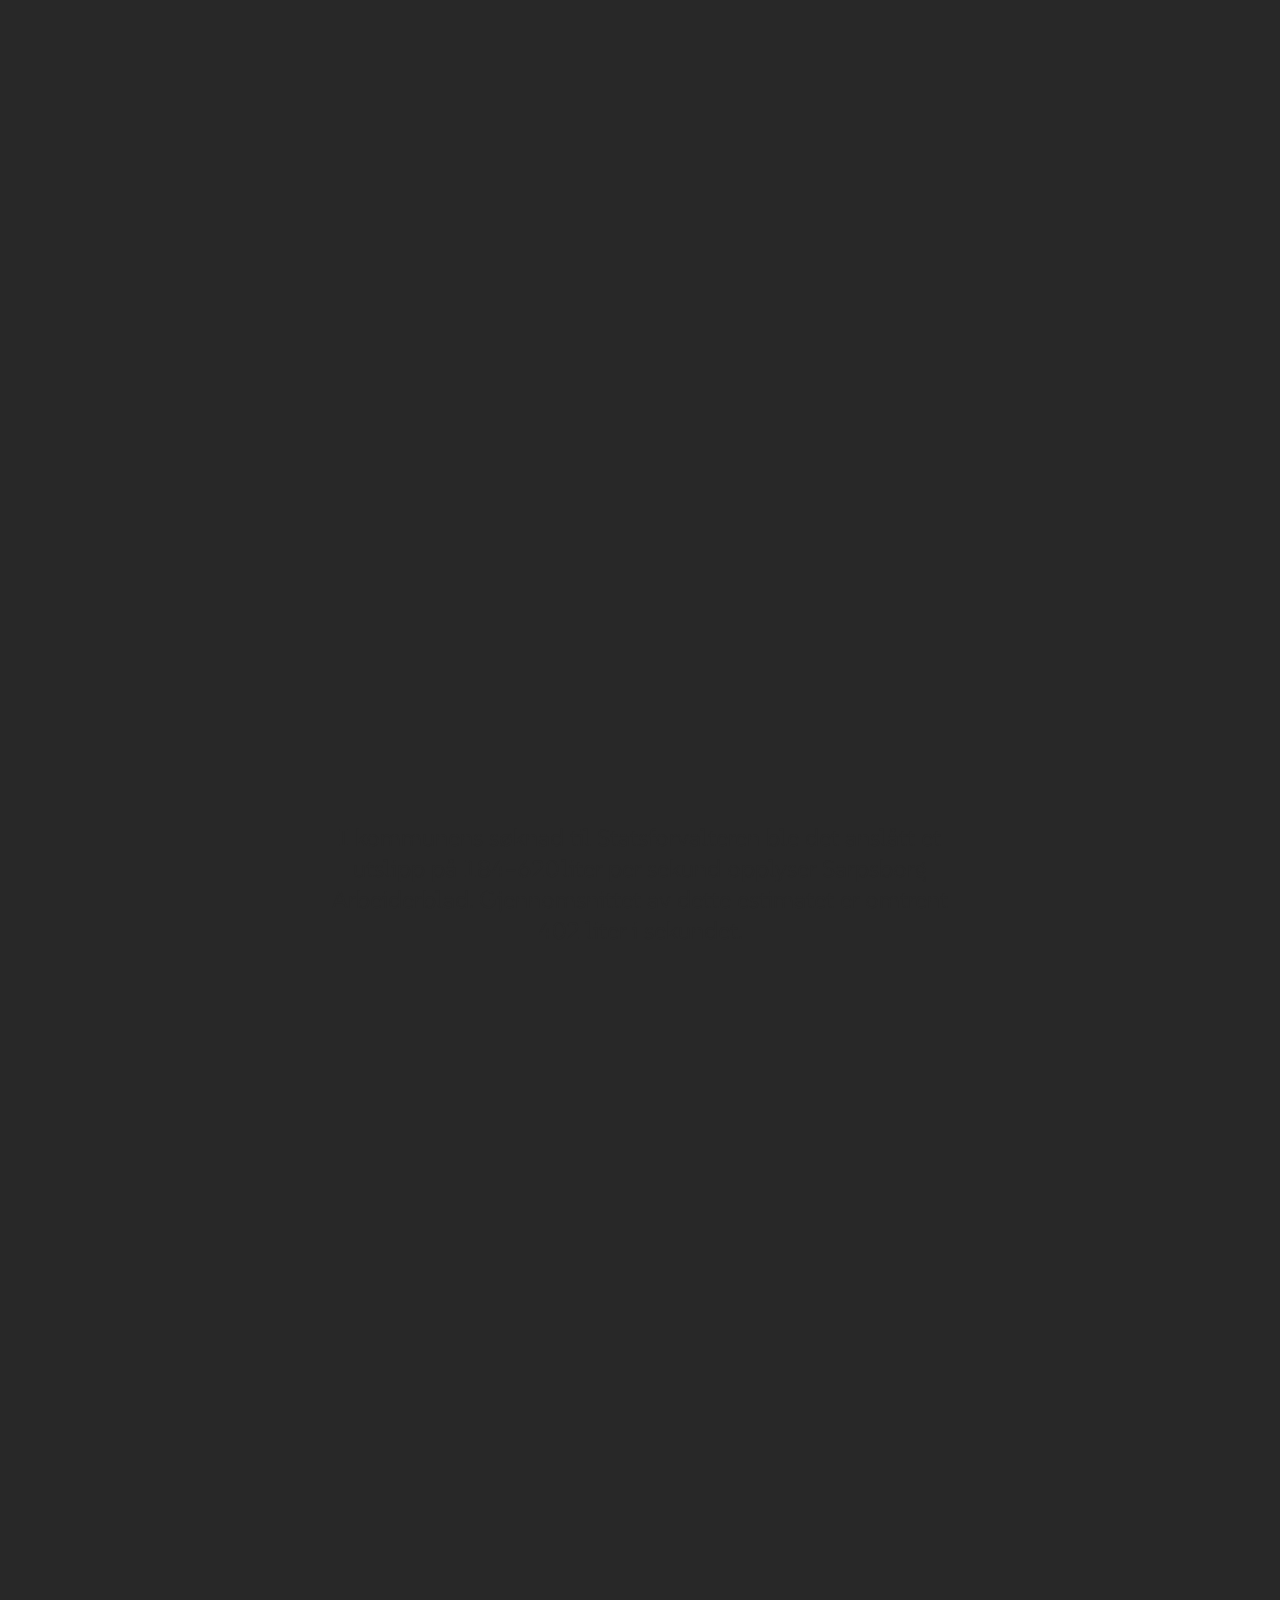
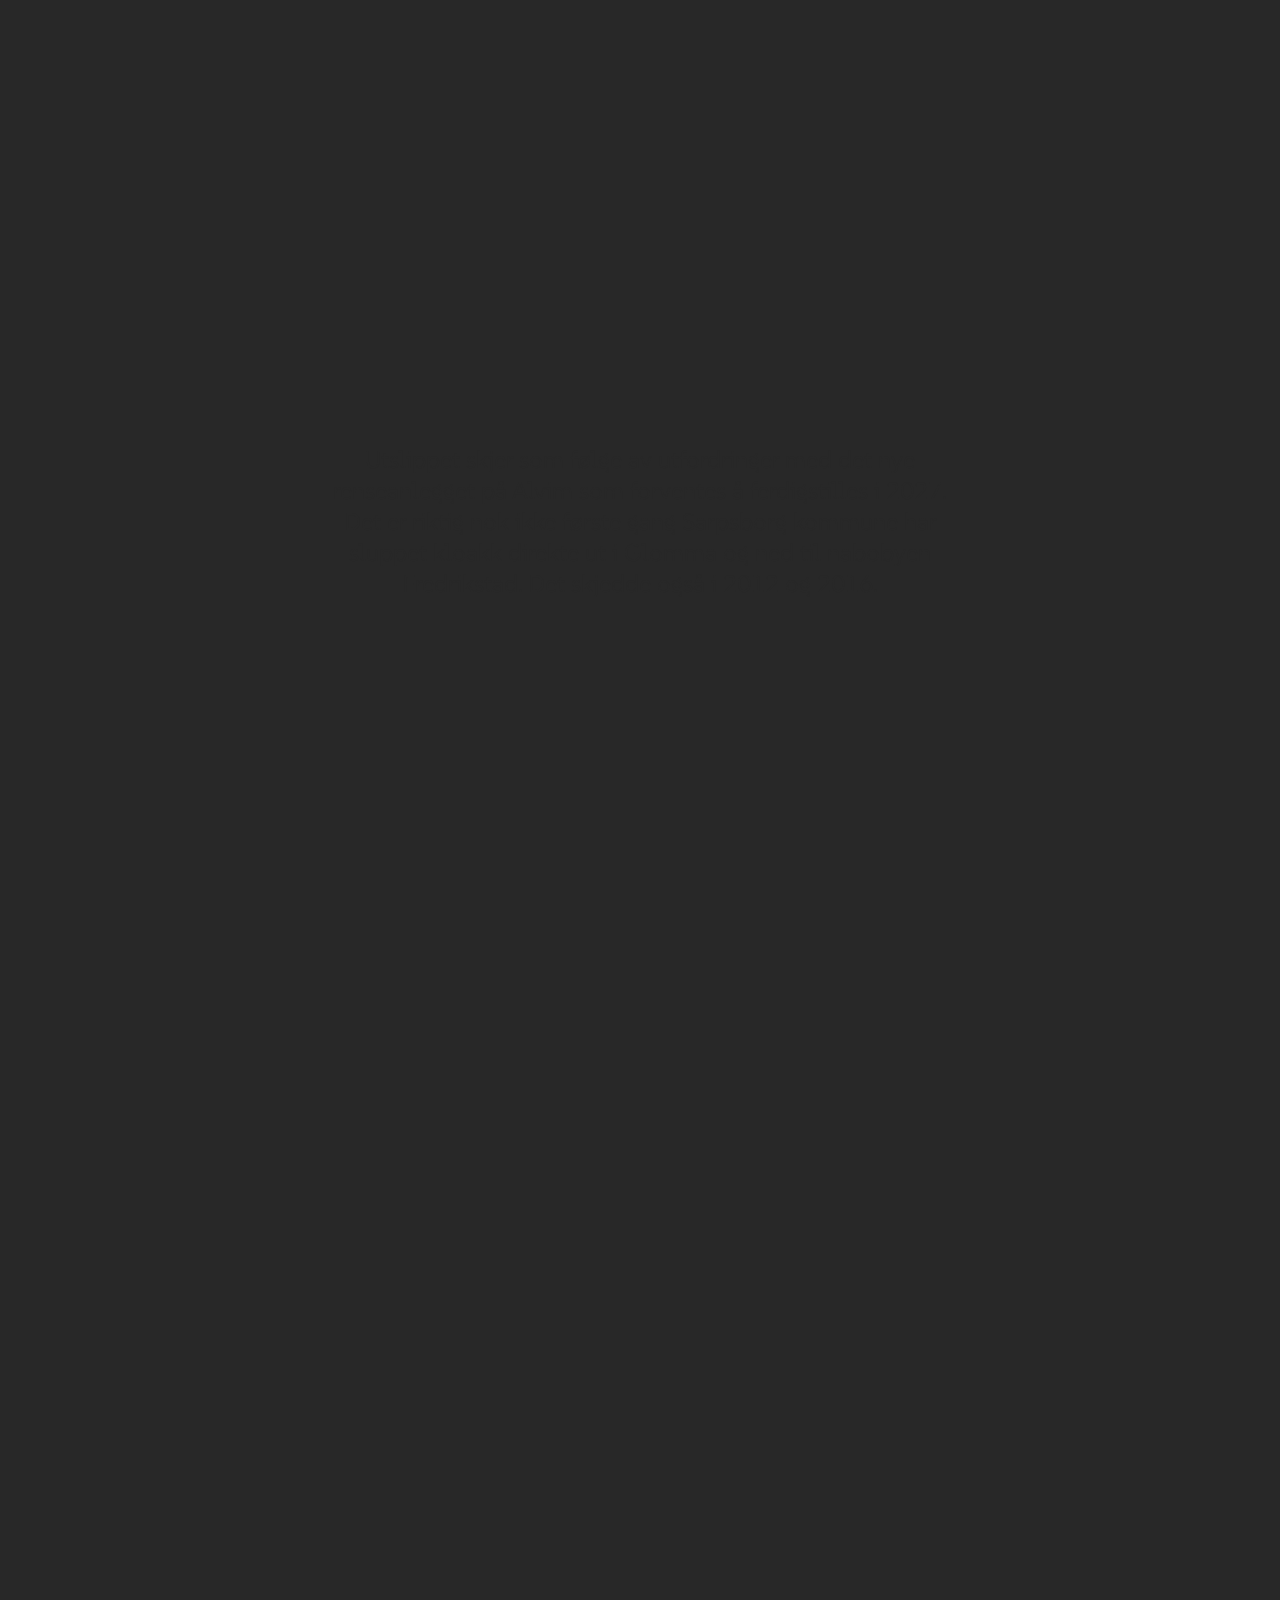
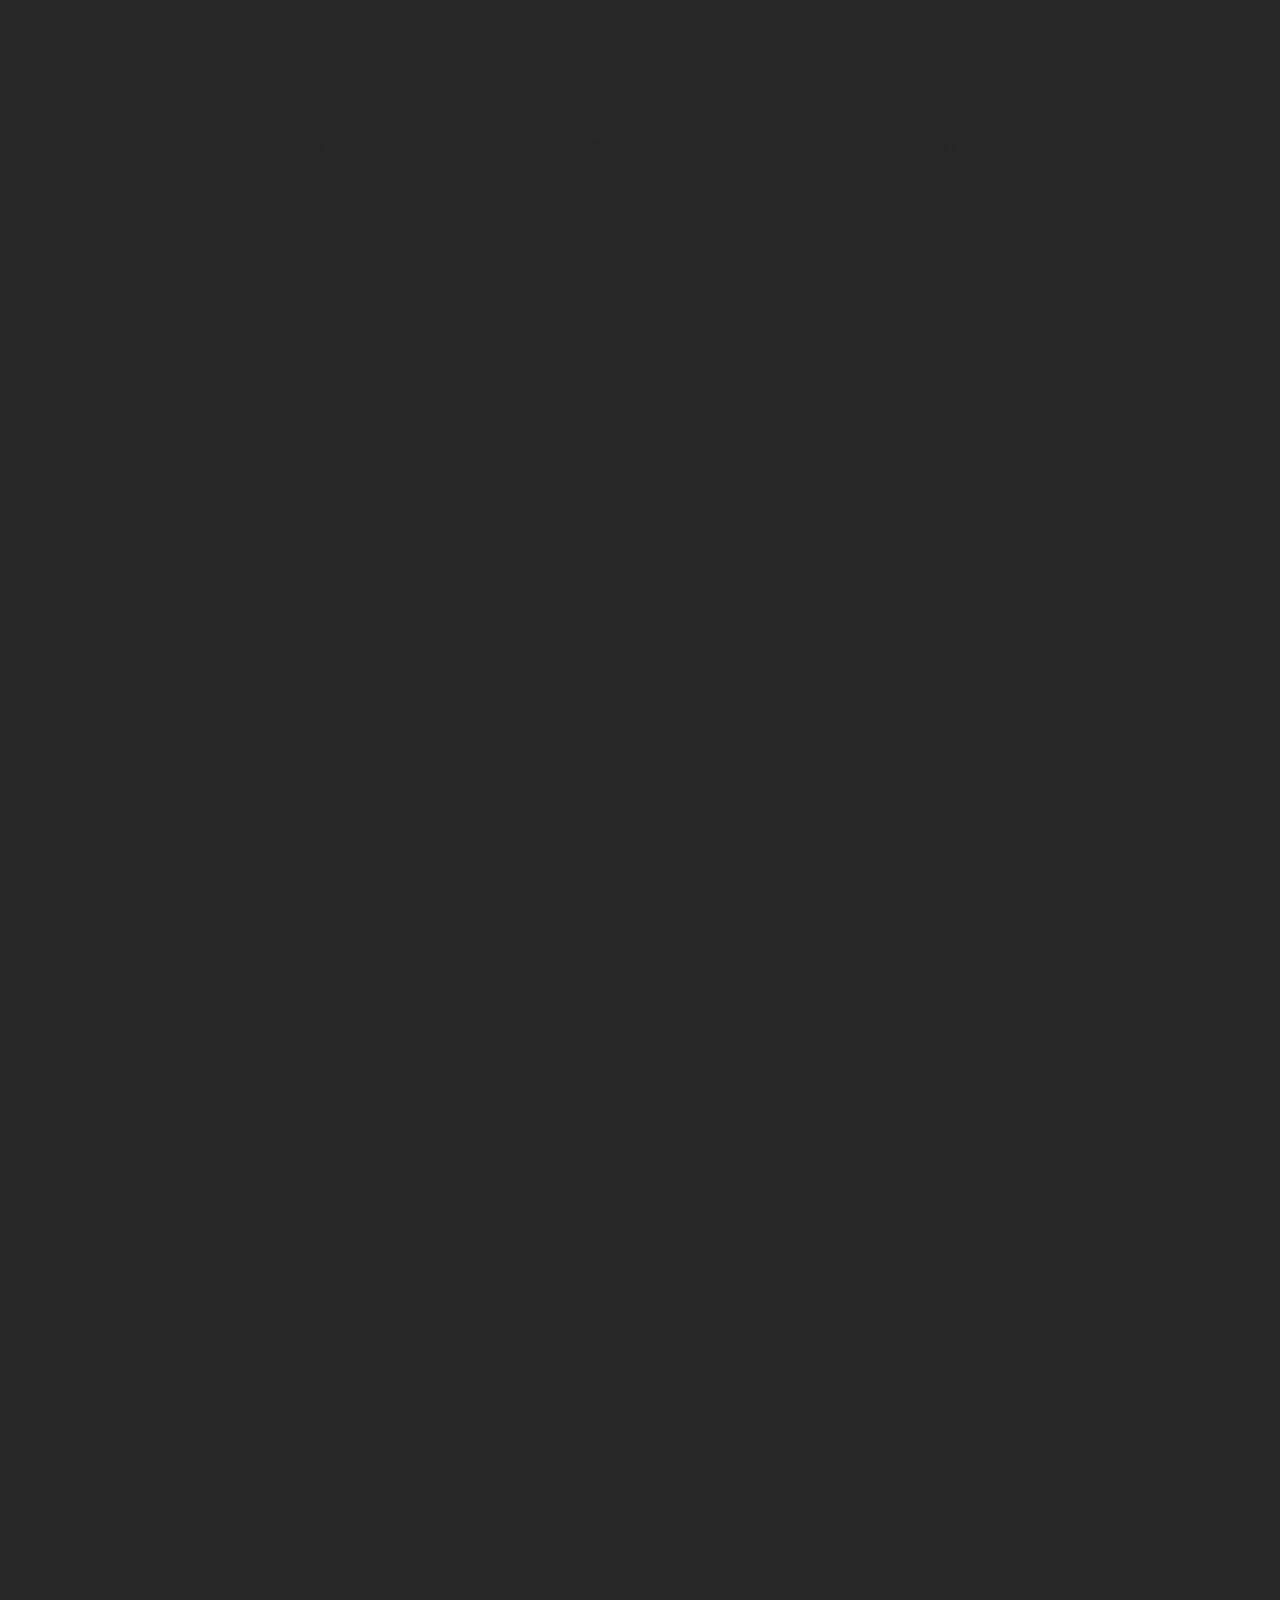
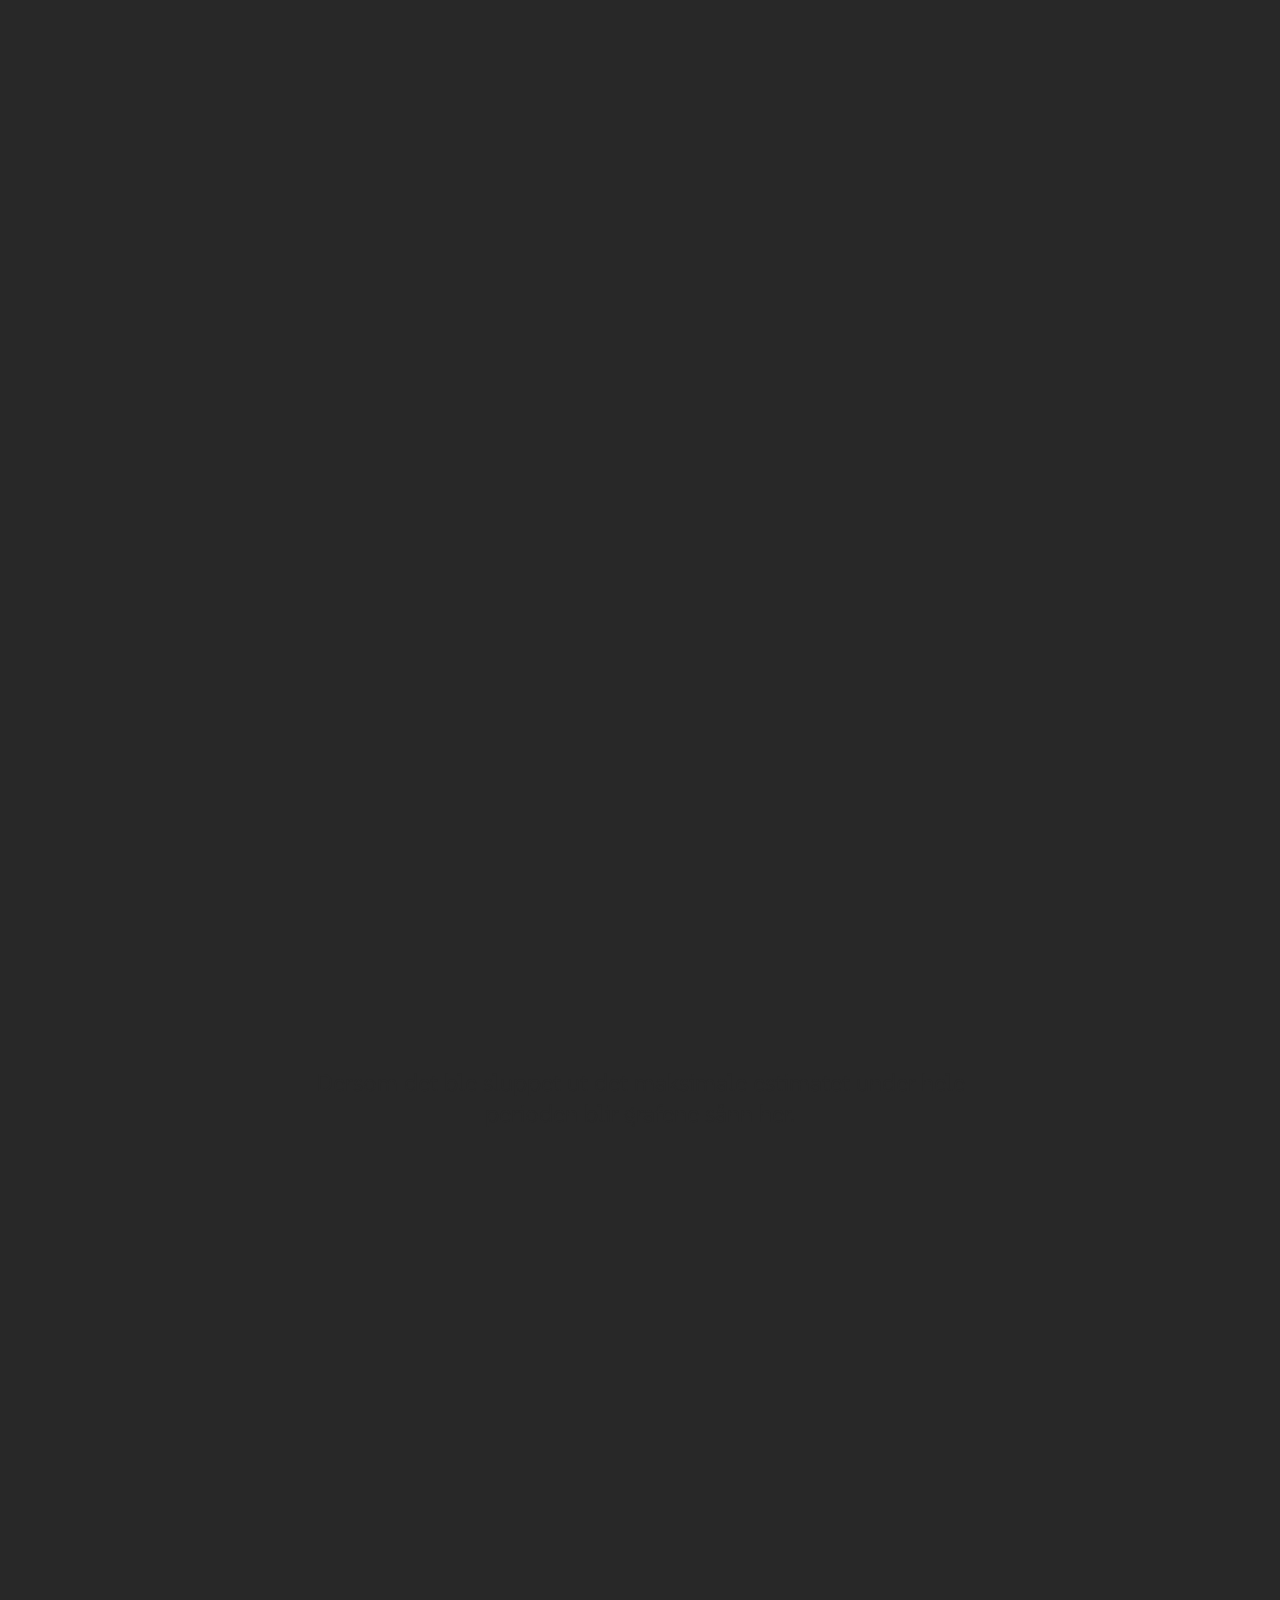
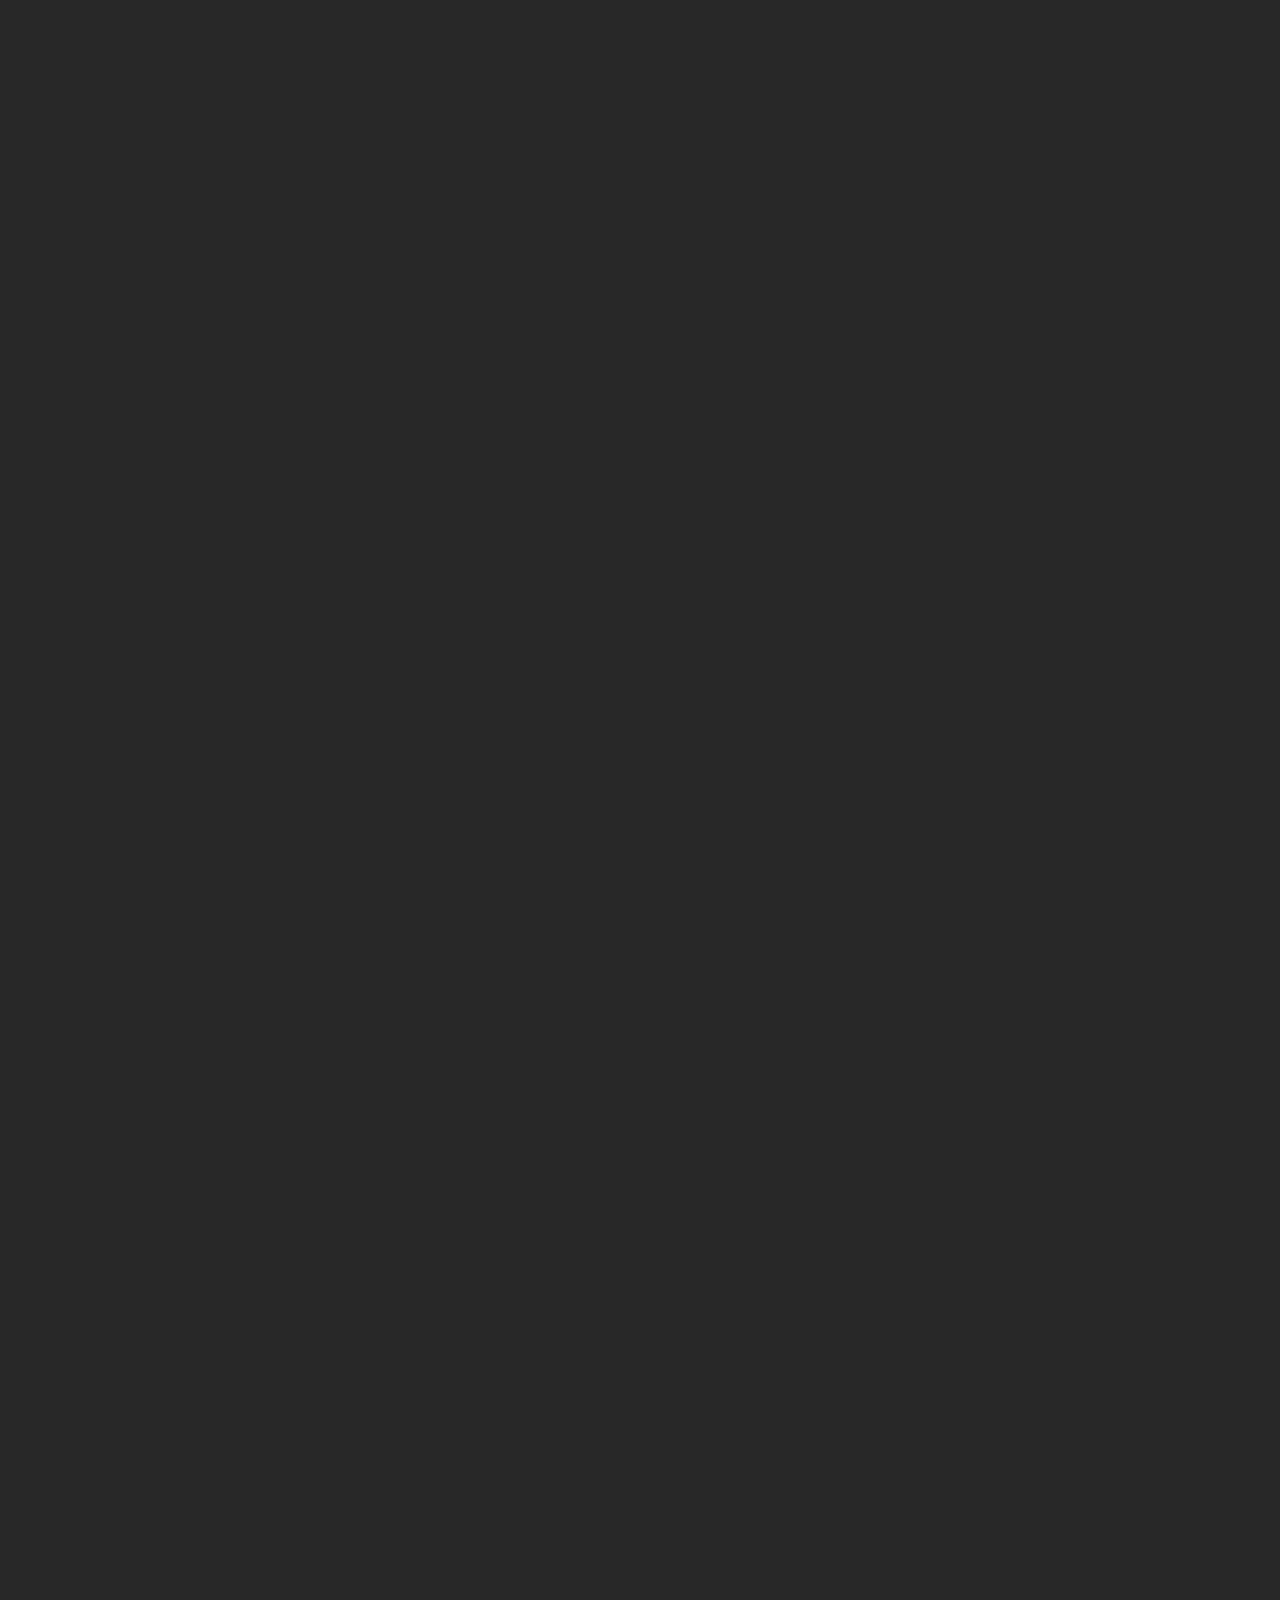
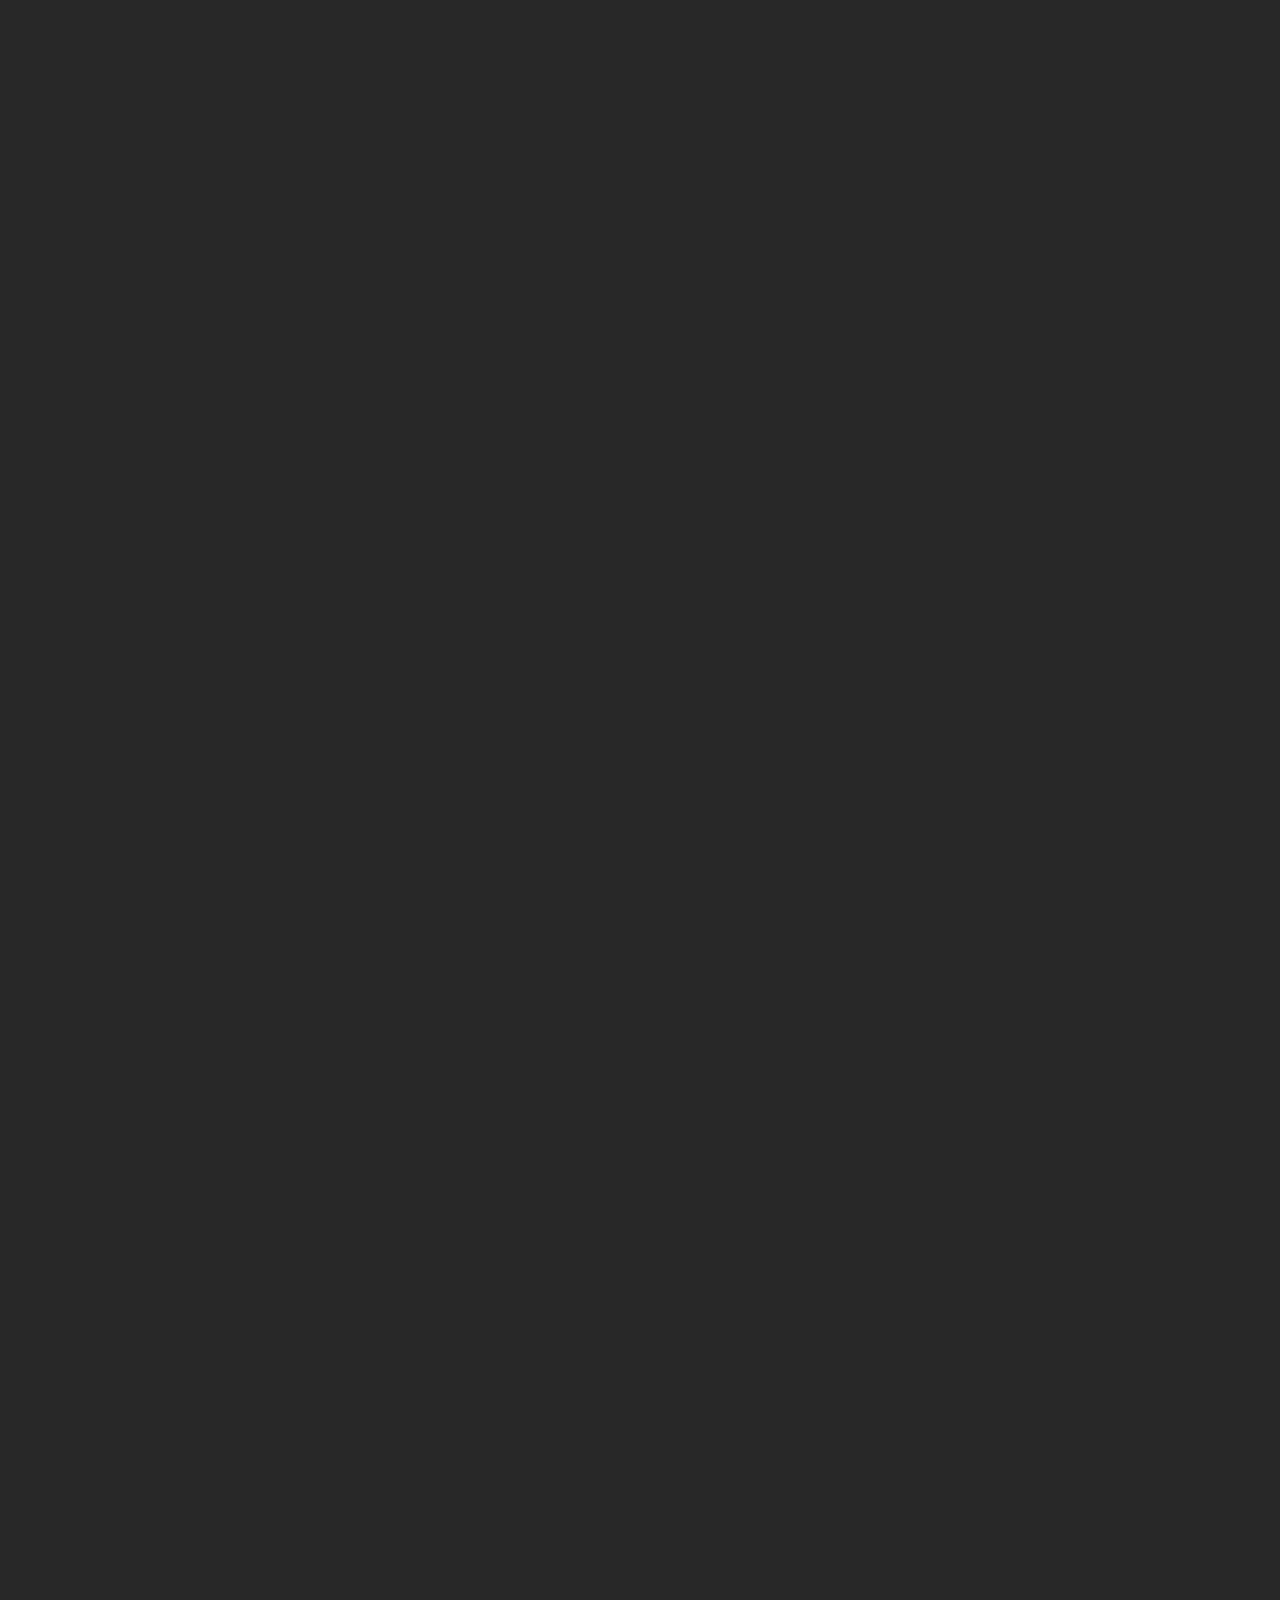
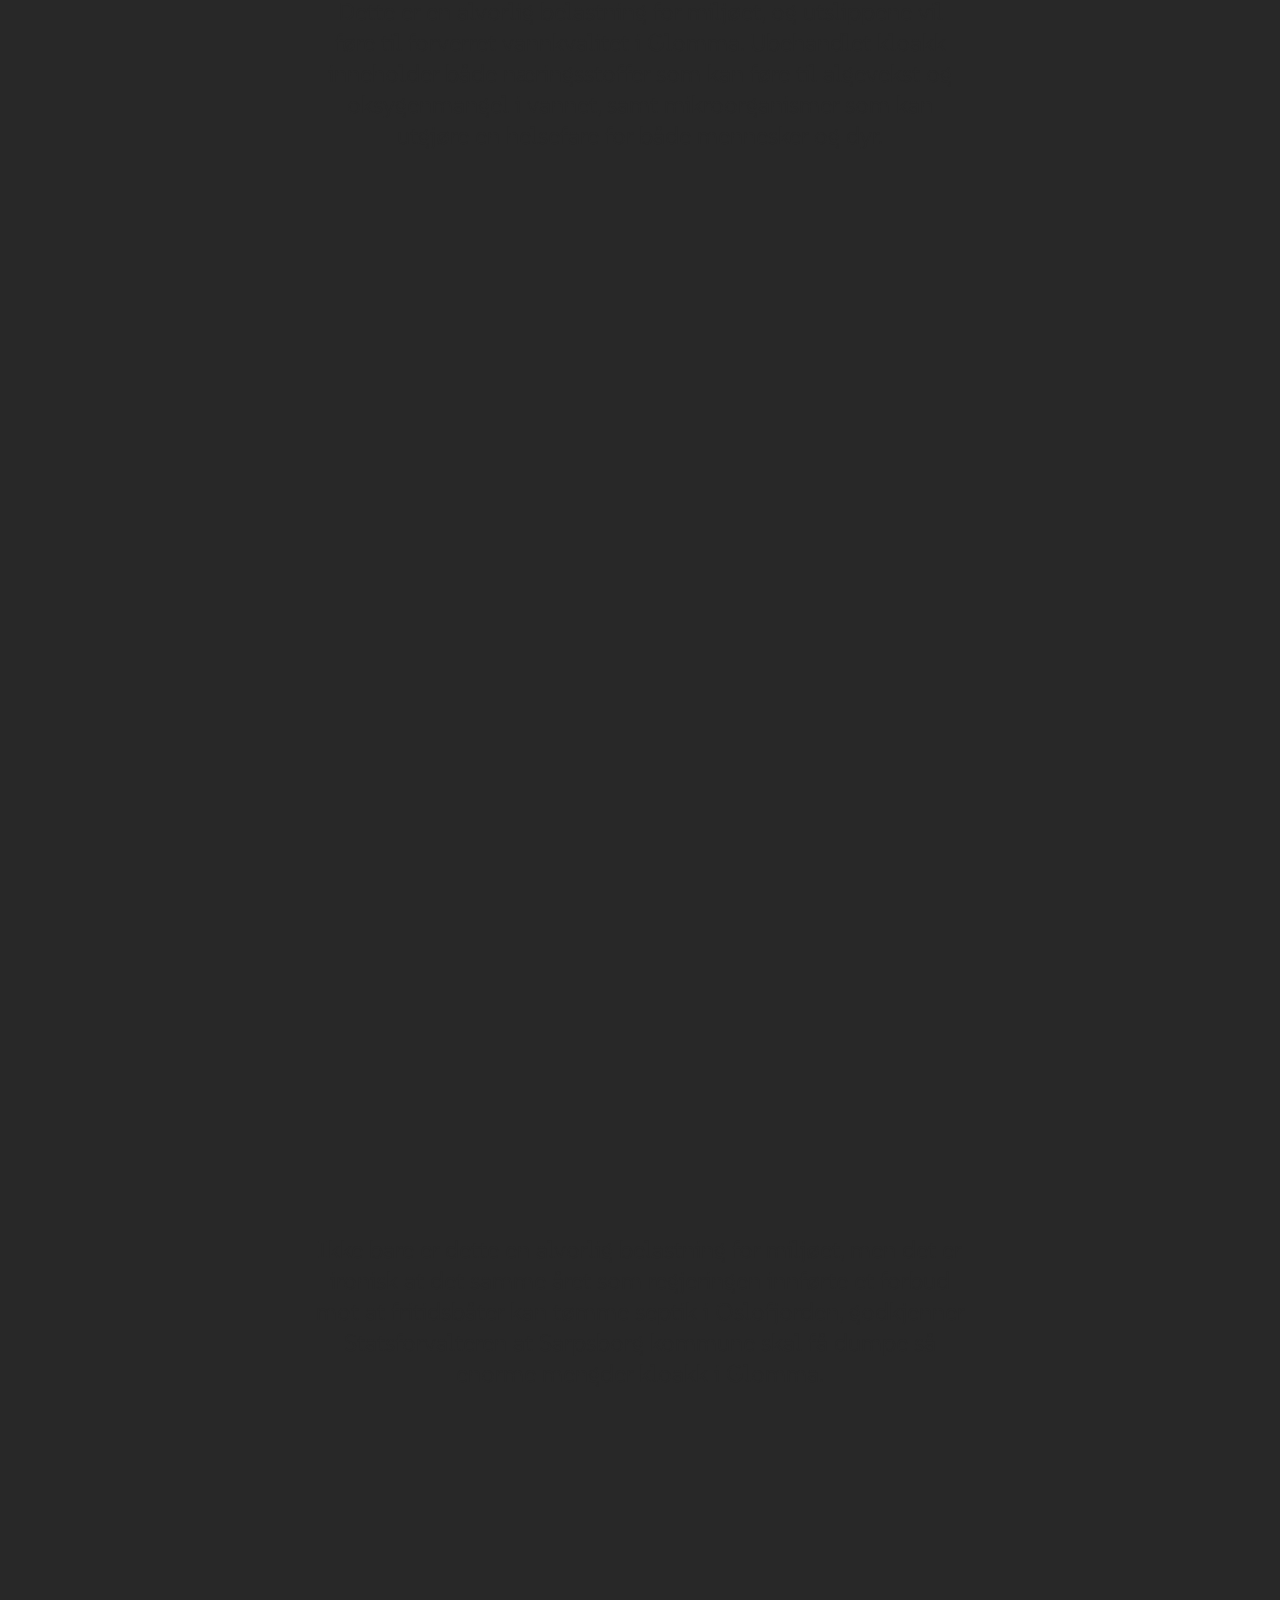
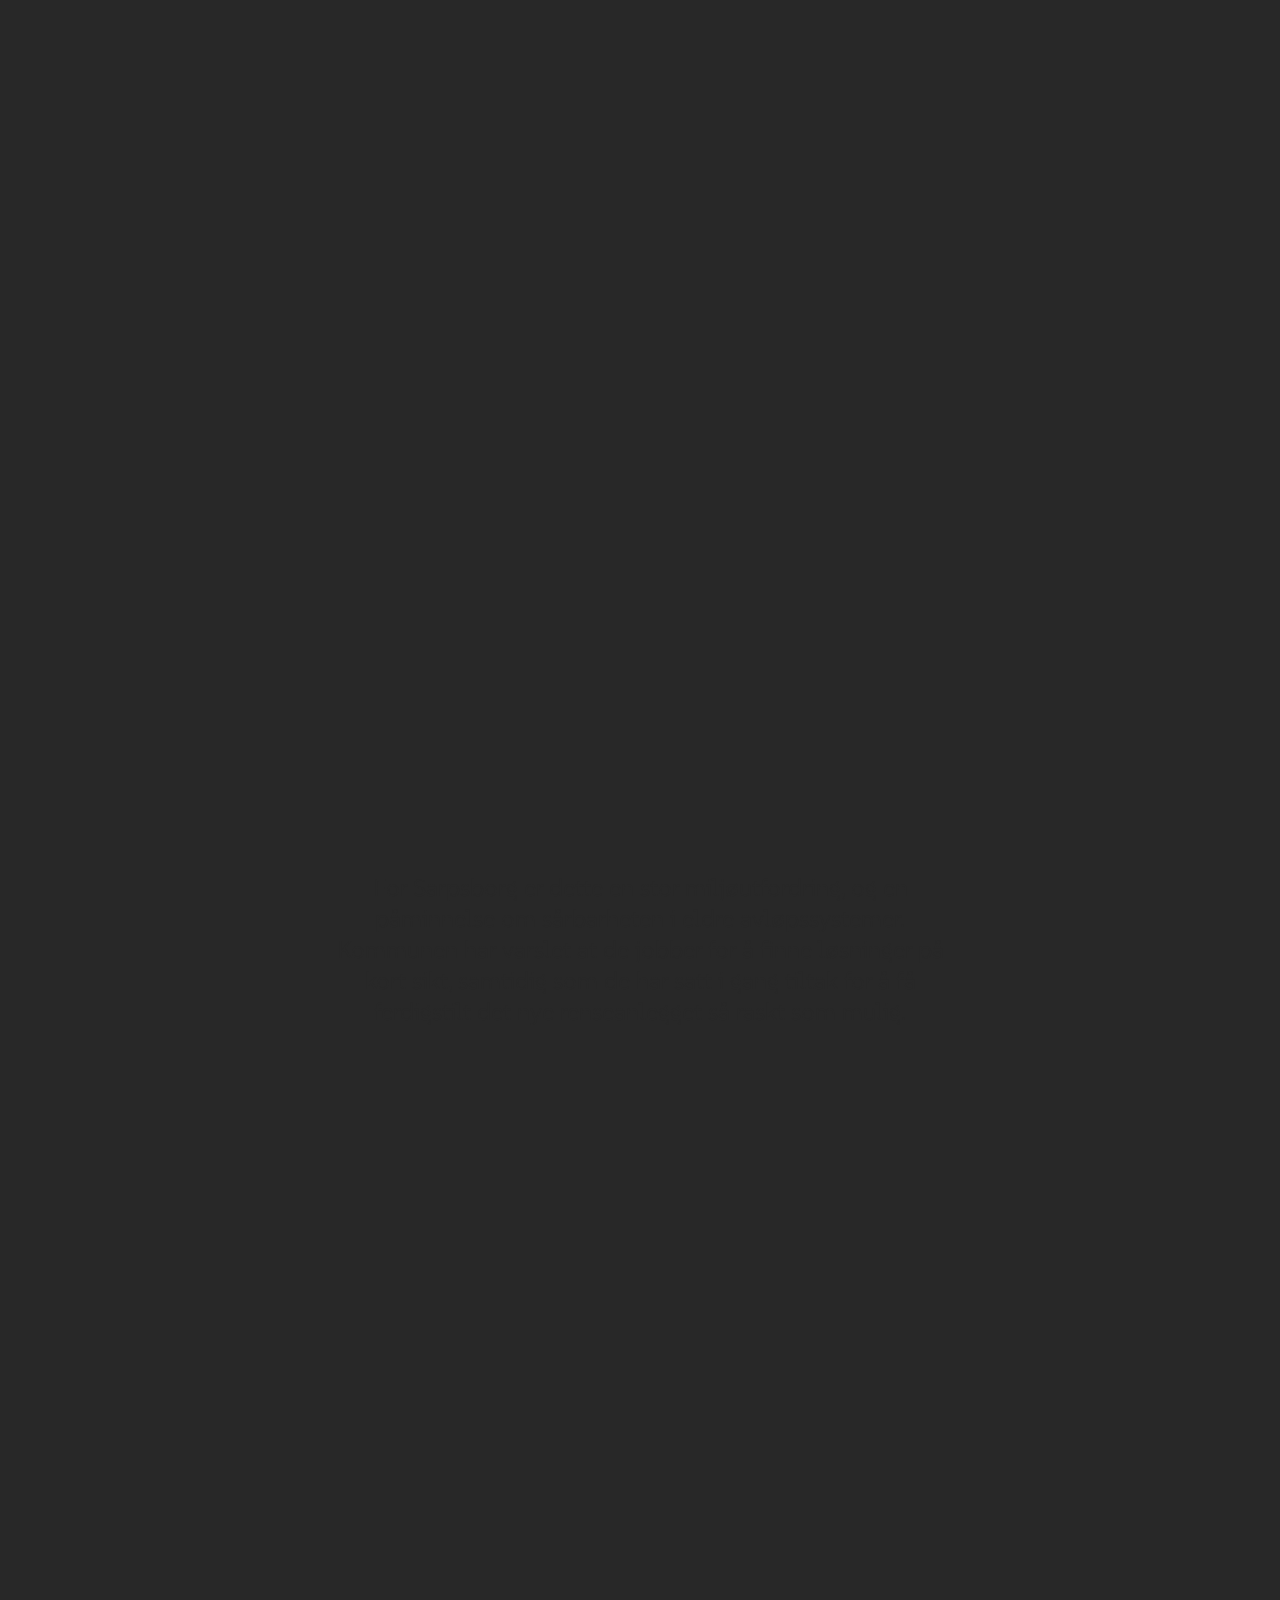
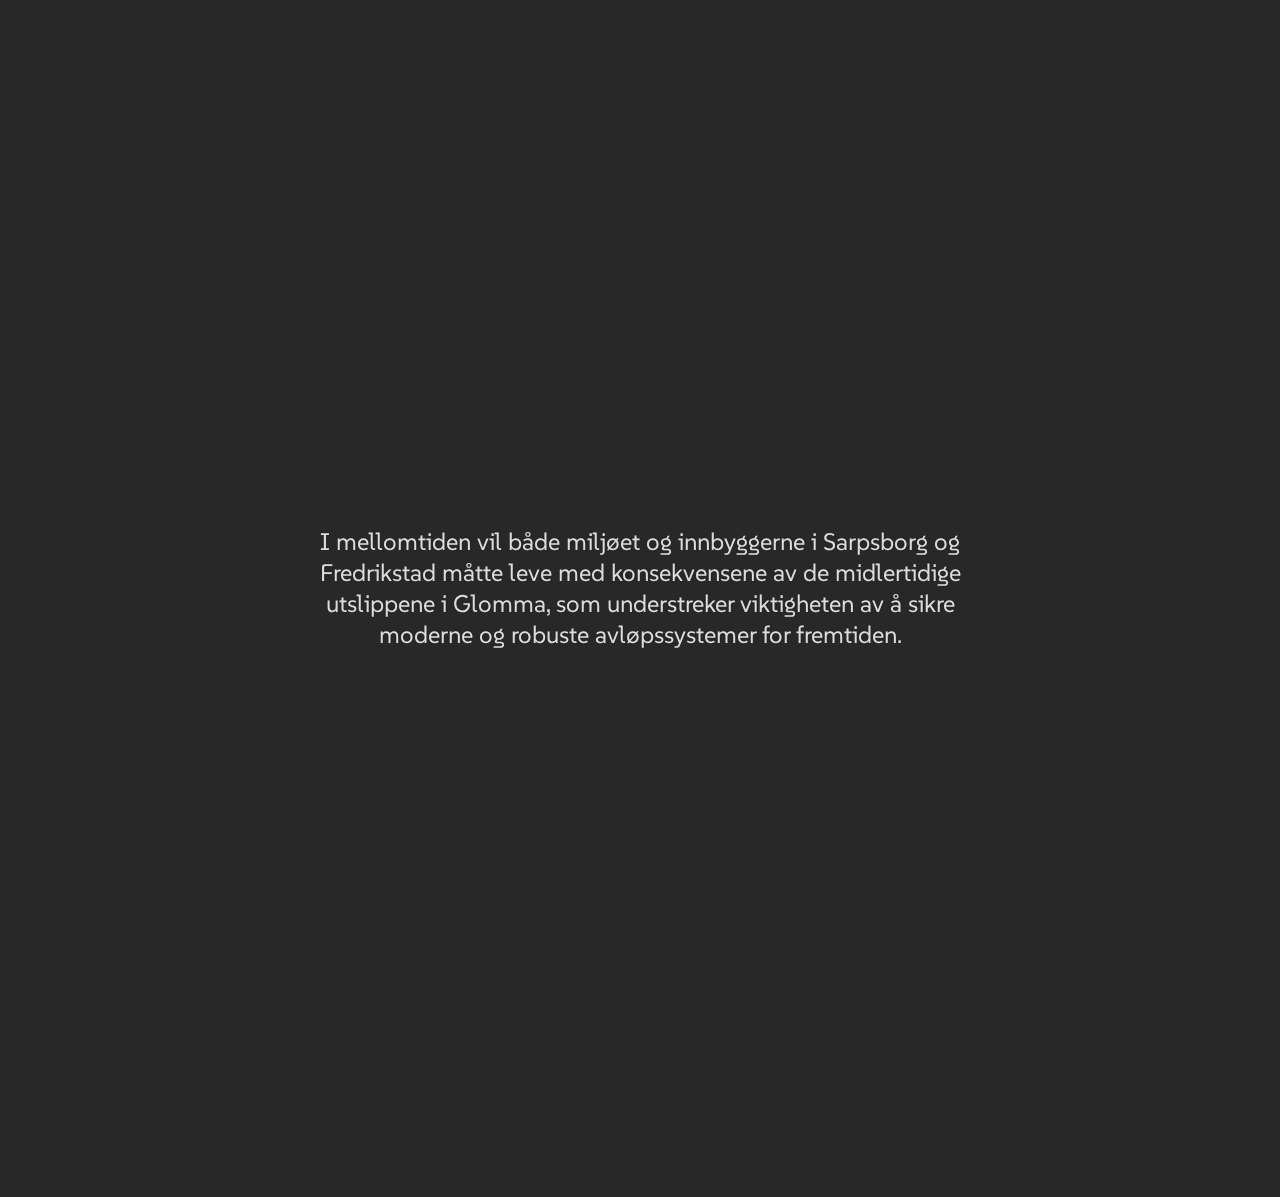
<file: template4.html>
<!DOCTYPE html>
<html lang="no">
<head>
    <meta charset="UTF-8">
    <meta name="viewport" content="width=device-width, initial-scale=1.0">
    <title>HistorieLiten14</title>
    <link rel="stylesheet" href="styles.css">
    <link rel="preconnect" href="https://fonts.googleapis.com">
    <link rel="preconnect" href="https://fonts.gstatic.com" crossorigin>
    <link href="https://fonts.googleapis.com/css2?family=SUSE:wght@100..800&display=swap" rel="stylesheet">
    <script src="https://cdn.plot.ly/plotly-latest.min.js"></script>

</head>
<body class="container-HistorieLiten3">
    <header class="head-HistorieLiten2">
        <a href="index.html"><img src="img/ERA.png" alt="ERA logo" class="logoHistorieLiten3-img"></a>
    </header>
    <main class="HistorieLiten3-main">

        <div id="story3background"></div>


        <div class="HistorieLiten3-tittel" id="historieliten3-tittel">
            <h1 class="HistorieLiten3-tittelh1">Tre måneder med kloakkutslipp i Glomma går mot slutten</h1>
        </div>

        <div style="height: 800px;"></div>

        <div class="HistorieLiten3-starttext">
            <p id="story3starttext">Siden september har Sarpsborg kommune vært nødt til å slippe ut store mengder ubehandlet kloakk i Glomma. Ifølge estimatene kan så mye som 3 millioner tonn kloakk ha gått direkte ut i Norges største elv.</p>
        </div>

        <div style="height: 500px;"></div>

        <div class="HistorieLiten3-starttext">
            <p id="story3starttext">I kommunens søknad til Statsforvalteren ble det anslått et utslipp på 184–620 liter per sekund opplyser Sarpsborg Arbeiderblad. Gjennomsnittet av dette estimatet er omtrent 402 liter i sekundet.</p>
        </div>

        <div style="height: 500px;"></div>

        <div class="HistorieLiten3-starttext">
            <p id="story3starttext">Utslippet skjer som følge av utfordringer med det nye renseanlegget på Alvim som forventes å ferdigstilles i 2027. Det er riktig nok ikke første gang Sarpsborg kommune har sluppet kloakk direkte ut i Glomma og ned til nabobyen Fredrikstad. Det skjedde også i 2012 og 2016.</p>
        </div>

        <div style="height: 500px;"></div>

        <div class="HistorieLiten3-starttext">
            <p id="story3starttext">I løpet av tre måneders perioden har det, med estimatene som grunnlag, blitt sluppet ut en enorm mengde kloakk.  </p>
        </div>

        <div style="height: 1800px;"></div>

        <div class="HistorieLiten3-starttext">
            <p id="story3starttext">Dersom det ble sluppet ut det maksimale estimatet under hele perioden blir grafene sånn her.</p>
        </div>


        <div id="story3graph" class="story3graph" alt="graf" style="width:100%;max-width:700px;position: fixed;"></div>
        <div id="story3graph2" class="story3graph2" alt="graf" style="width:100%;max-width:700px;position: fixed;"></div>

        <div style="height: 1800px;"></div>

        <div class="HistorieLiten3-starttext">
            <p id="story3starttext">Likevel godkjente Statsforvalteren dette utslippet med begrunnelsen om at det nye renseanlegget vil veie opp for utslippene i fremtiden.</p>
        </div>

        <div style="height: 500px;"></div>

        <div class="HistorieLiten3-starttext">
            <p id="story3starttext">Dette er en alvorlig belastning for miljøet, og utslippene vil føre til forverret vannkvalitet i Glomma. Ubehandlet kloakk inneholder både næringsstoffer som kan føre til algevekst og oksygenmangel i vannet, samt mikroorganismer som kan utgjøre en helsefare for både mennesker og dyr.</p>
        </div>

        <div style="height: 500px;"></div>

        <div class="HistorieLiten3-starttext">
            <p id="story3starttext">Ikke bare er dette en alvorlig belastning for miljøet, men det er ironisk at det samme året som regjeringen innførte et forbud mot at fritidsbåter kan tømme septik i Oslofjorden, godkjenner Statsforvalteren at Sarpsborg kommune skal få dumpe så enorme mengder kloakk i Glomma.</p>
        </div>

        <div style="height: 500px;"></div>

        <div class="HistorieLiten3-starttext">
            <p id="story3starttext">For Sarpsborg er dette en stor miljøutfordring, og en påminnelse om sårbarheten i eldre avløpssystemer. Kommunen har varslet at de jobber for å finne løsninger på kort sikt, samtidig som de har satt i gang tiltak for å få ferdigstilt det nye renseanlegget så raskt som mulig.</p>
        </div>

        <div style="height: 500px;"></div>

        <div class="HistorieLiten3-lasttext">
            <p id="story3lasttext">I mellomtiden vil både miljøet og innbyggerne i Sarpsborg og Fredrikstad måtte leve med konsekvensene av de midlertidige utslippene i Glomma, som understreker viktigheten av å sikre moderne og robuste avløpssystemer for fremtiden.</p>
        </div>


        <div style="height: 200px;"></div>
    </main>
    <script>
        document.addEventListener('DOMContentLoaded', () => {
            // Gjør så ERA logoen forsvinner etter 35 piksler scrolling
            let lastScrollTop = 0;
            window.addEventListener('scroll', function() {
                let header = document.querySelector('.head-HistorieLiten2');
                let st = window.pageYOffset || document.documentElement.scrollTop;

                if (st > 15) {
                    header.classList.add('hide-header');
                } else {
                    header.classList.remove('hide-header');
                }

                lastScrollTop = st <= 0 ? 0 : st;
            });


      //skjul tittel etter 350px med animasjon som gjør at tittel forsvinner opp
      window.addEventListener('scroll', function() { 
    const titleElement = document.getElementById('historieliten3-tittel');

    if (window.scrollY > 350) { 
        titleElement.classList.add('title-slide-up');
    } else { 
        titleElement.classList.remove('title-slide-up');
    } 
});


      //skift bakgrunn etter 350px med animasjon så det nye bildet kommer opp fra bunn
      window.addEventListener('scroll', function () {
    const backgroundImage = document.getElementById('story3background');

    if (window.scrollY > 350) {
        backgroundImage.classList.add('background-slide');
        backgroundImage.style.backgroundImage = "url('img/grafbakgrunn.jpg')";
    } else {
        backgroundImage.classList.remove('background-slide');
        backgroundImage.style.backgroundImage = "url('img/graf-story-bilde2.jpg')";
    }

    if (window.scrollY > 13600) {
        backgroundImage.classList.add('fade-background');
        backgroundImage.style.backgroundImage = "url('img/graf-story-bilde1.jpg')";
    }
});









            // Script som viser den første grafen
            const xArray1 = [1447200, 34732800, 1041984000, 3125952000];
            const yArray1 = ["Per time", "Per døgn", "Per måned", "For tre måneder"];
            const config1 = { responsive: true, staticPlot: true };

            const data1 = [{
                x: xArray1,
                y: yArray1,
                type: "bar",
                orientation: "h",
                marker: { color: "rgba(40,40,40,1)" }
            }];

            const layout1 = {
                title: "Her er en graf som viser omfanget av kloakkutslipp (Gjennomsnitt)",
                titlefont: { color: "#282828" },
                paper_bgcolor: "rgba(0,0,0,0)",
                plot_bgcolor: "rgba(0,0,0,0)",
                xaxis: { 
                    showgrid: false, 
                    title: "Liter <br> B = milliarder", 
                    titlefont: { color: "#282828" }, 
                    tickfont: { color: "#282828" }, 
                },
                yaxis: { showgrid: false, tickfont: { color: "#282828" } }
            };

            Plotly.newPlot("story3graph", data1, layout1, config1);

            // Script som viser den andre grafen
            const xArray2 = [37200, 2232000, 53568000, 1607040000, 4821120000];
            const yArray2 = ["Per minutt", "Per time", "Per døgn", "Per måned", "For tre måneder"];
            const config2 = { responsive: true, staticPlot: true };

            const data2 = [{
                x: xArray2,
                y: yArray2,
                type: "bar",
                orientation: "h",
                marker: { color: "rgba(40,40,40,1)" }
            }];

            const layout2 = {
                title: "Her er en graf som viser omfanget av kloakkutslipp (Maksimalt)",
                titlefont: { color: "#282828" },
                paper_bgcolor: "rgba(0,0,0,0)",
                plot_bgcolor: "rgba(0,0,0,0)",
                xaxis: { 
                    showgrid: false, 
                    title: "Liter <br> B = milliarder", 
                    titlefont: { color: "#282828" }, 
                    tickfont: { color: "#282828" }, 
                },
                yaxis: { showgrid: false, tickfont: { color: "#282828" } }
            };

            Plotly.newPlot("story3graph2", data2, layout2, config2);

            // Setter initial opacity til 0
            window.addEventListener('load', function() {
                const graphs = document.querySelectorAll('.story3graph, .story3graph2');
                graphs.forEach(graph => {
                    graph.style.opacity = '0';
                });
            });

            const start1 = 5500;  // Start animasjon for første graf
            const end1 = 6500;    // End animasjon for første graf
            const start2 = 7500;  // Start animasjon for andre graf
            const end2 = 8500;    // End animasjon for andre graf

            // Script for å gjøre grafene fixed mellom start og end scrolling, med fade effekt
            window.addEventListener('scroll', function() {
                const graph1 = document.getElementById('story3graph');
                const graph2 = document.getElementById('story3graph2');
                let scrollTop = window.pageYOffset || document.documentElement.scrollTop;

                if (scrollTop >= start1 && scrollTop <= end1) {
                   
                    graph1.style.top = '10px';  
                    graph1.style.opacity = '1';  
                    graph1.style.transition = 'opacity 0.5s';  
                } else {
                  
                    graph1.style.top = '0px';
                    graph1.style.opacity = '0';  
                    graph1.style.transition = 'opacity 0.5s';  
                }

                if (scrollTop >= start2 && scrollTop <= end2) {
                   
                    graph2.style.top = '10px';  
                    graph2.style.opacity = '1';  
                    graph2.style.transition = 'opacity 0.5s';  
                } else {
                   
                    graph2.style.top = '0px';
                    graph2.style.opacity = '0';  
                    graph2.style.transition = 'opacity 0.5s';  
                }
            });
        });
    </script>
</body>
</html>
</file>
<file: styles.css>
:root {
    --eradark: #282828; 
    --eralight: #ddd;    
}

/*index side*/

.container-index {
    width: 100%;
    max-width: 800px; 
    min-width: 130px;
    margin: 0 auto; 
    padding: 20px;
    font-family: "SUSE", sans-serif;
    font-optical-sizing: auto;
    font-style: normal;
    color: var(--eralight);
    background-color: var(--eradark);
   /* background-image: url('img/placeholder-image-background-dark.png');*/
    background-size: cover;
    background-position: center;
    background-attachment: fixed;
}


.logo-img {
    max-width: 60%;
    height: auto;
    display: block;
    margin-left: auto;
    margin-right: auto;
}


.index-img {
    max-width: 100%;
    height: auto;
    border-radius: 10%;
}


.index-main {
    padding: 20px 0;
}

.large-story {
    margin-bottom: 20px;
    border-radius: 2%;
    padding: 25px;
    box-shadow: 0px 10px 20px rgba(0, 0, 0, 0.5);

}

.large-story a {
    color: inherit;
    text-decoration: none;
}

.large-story img {
    display: block; 
    margin-left: auto;
    margin-right: auto;
    max-width: 100%; 
    height: auto;

}

.stories {
    display: flex;
    gap: 20px;
}

.story {
    flex: 1; 
    padding: 25px;
    border-radius: 2%;
    box-shadow: 0px 10px 20px rgba(0, 0, 0, 0.5);
}

.story a {
    color: inherit;
    text-decoration: none;
}



.contributor-names {

display: flex;
text-align: center;
padding-inline: 20%;
justify-content: center;

}

/* Dark Mode */
.dark-mode.container-index {
    color: var(--eradark);
    background-color: var(--eralight);
}


#darkModeToggle {
    position: fixed;
    top: 10px;
    right: 10px;
    padding: 10px;
    cursor: pointer;
    width: 8vw;
    height: 8vw;
    background-color: transparent;
    background-image: url('img/darkmode-button.png');
    background-size: cover;
    background-repeat: no-repeat;
    background-position: center;
    border: none;
    z-index: 10;
}





@media only screen and (max-width: 768px) {
    .stories {
        flex-direction: column; 
        padding: 10px; 
    
    }
}



/*story 1 side*/

.container-HistorieLiten1 {
    width: 100%;
    max-width: 800px; 
    min-width: 130px;
    margin: 0 auto; 
    padding: 20px;
    font-family: "SUSE", sans-serif;
    font-optical-sizing: auto;
    font-style: normal;
    background-color: var(--eradark);
    /* background-image: url('img/placeholder-image-background-dark.png');*/
    background-size: cover;
    background-position: center;
    background-attachment: fixed;
}

.HistorieLiten1-img {
    display: block; 
    margin-left: auto;
    margin-right: auto; 
    max-width: 100%; 
    height: auto;
}

.head-HistorieLiten1 { 
    border-bottom: 4px solid var(--eralight);
    padding-bottom: 6%; 
    padding-top: 4%;
}

.logoHistorieLiten1-img {
    max-width: 20%;
    height: auto;
    display: block;
}


.HistorieLiten1-main {
    padding: 20px 0;
}


/* Bilde og tekst story 1 */
#container-collage {
    display: flex;
    flex-direction: row; 
    justify-content: center;
    align-items: center;
    max-width: 800px;
    margin: 0 auto; 
    position: relative; 
    overflow: hidden; 
}

#image-collage {
    max-width: 95%; 
    height: auto; 
    border-radius: 20px;
    box-shadow: 0px 10px 20px rgba(0, 0, 0, 0.5);
    margin-bottom: 4%;
}

.button-collage {
    position: absolute;
    background-color: transparent;
    border: none;
    padding: 0;
    cursor: pointer;
    z-index: 1;
    width: 50px; 
    height: 50px; 
    display: flex; 
    justify-content: center;
    align-items: center;
    border-radius: 50%; 
    background-repeat: no-repeat;
    background-position: center;
    background-size: 70% auto;
    transition: all 0.3s ease; 
}

.button-collage img {
    max-width: 100%; 
    max-height: 100%; 
    border-radius: 50%; 
}

.button-collage:hover {
    box-shadow: 0 0 0 5px rgba(0, 0, 0, 0.4),
    0 0 0 10px rgba(222, 222, 221, 0.6); 
}

.button-collage:nth-of-type(1) {
    left: 10px;
    top: 50%; 
    transform: translateY(-50%);
}

.button-collage:nth-of-type(2) {
    right: 10px;
    top: 50%; 
    transform: translateY(-50%); 
}

.text-collage {
    font-size: larger;
    text-align: left;
    margin-top: 10px;
    padding: 10px;  
    color: var(--eralight);
    border-radius: 5px; 
}

.title-collage {

    text-align: center;
    margin-top: 30px; 
    color: var(--eralight);
    border-radius: 5px; 
    font-size: 250%;
    
}

@media (max-width: 800px) {
    #container-collage {
        flex-direction: column;
        position: static; 
        align-items: center; 
    }

    .button-collage {
        position: static; 
        width: 40px; 
        height: 40px;
        margin-top: 35px;
        margin-bottom: 3px;
    }

    #image-collage {
        margin: 0; 
    }
    
}

.story1-lydfil {
    display: flex;
    justify-content: center;
    margin: 20px 0; /* Adjust the margin as needed */
}

audio {
    width: 100%; /* Make the audio player responsive */
    max-width: 600px; /* Adjust the max-width as needed */
}



/*seksjon for intervjuer*/

.interview-section {
    width: 92%;
    display: flex;
    flex-direction: column; 
    justify-content: center;
    align-items: center; 
    gap: 20px; 
    max-width: 800px;
    margin-right: auto;
    margin-left: auto;
    padding: 20px;
    background-color: var(--eradark);
    color: var(--eralight);
    border-radius: 25px; 
    box-shadow: 0px 10px 20px rgba(0, 0, 0, 0.5);
}

.interview-section__image {
    flex: 1; 
}

.interview-section__image img {
    width: 100%;
    height: auto;
    border-radius: 8px; 
}

.interview-section__text {
    flex: 1; 
    padding: 20px; 
    text-align: center; 
}

.interview-section__text h2 {
    margin-top: 0; 
    font-size: 1.5em; 
}

.interview-section__text p {
    line-height: 1.6; 
}

@media (max-width: 800px) {
    .interview-section {
        flex-direction: column; 
        text-align: left; 
    }

    .interview-section__image,
    .interview-section__text {
        flex: none; 
        width: 100%; 
    }

    .interview-section__image img {
        max-width: 100%; 
        height: auto; 
    }
}

/*seksjon for intervjuer speilvendt*/

.interview-section-mirrored {
    width: 92%;
    display: flex;
    flex-direction: row;
    justify-content: space-between;
    align-items: center;
    max-width: 100%;
    margin: 20px auto;
    padding: 20px;
    background-color: var(--eradark);
    color: var(--eralight);
    border-radius: 25px; 
    box-shadow: 0px 10px 20px rgba(0, 0, 0, 0.5);
}

.interview-section-mirrored__text {
    flex: 1;
    padding: 20px;
    text-align: left; 
}

.interview-section-mirrored__text h2 {
    margin-top: 0;
}

.interview-section-mirrored__image {
    flex: 1;
    padding: 20px;
    text-align: center;
}

.interview-section-mirrored__image img {
    max-width: 100%;
    height: auto;
}

/* Dark Mode */
.dark-mode.container-HistorieLiten1 {
    color: var(--eradark);
    background-color: var(--eralight);
}

#darkModeToggle {
    position: fixed;
    top: 10px;
    right: 10px;
    padding: 10px;
    cursor: pointer;
    width: 8vw;
    height: 8vw;
    background-color: transparent;
    background-image: url('img/darkmode-button.png');
    background-size: cover;
    background-repeat: no-repeat;
    background-position: center;
    border: none;
    z-index: 10;
}

.dark-mode.text-collage {
    color: var(--eradark);
   
}

.dark-mode.title-collage {
    color: var(--eradark);
}

.dark-mode.head-HistorieLiten1 { 
    border-bottom: 4px solid var(--eradark);

}

@media (max-width: 800px) {
    .interview-section-mirrored {
        flex-direction: column;
    }

    .interview-section-mirrored__text {
        order: 2; 
        text-align: left; 
    }

    .interview-section-mirrored__image {
        order: 1; 
    }

    .interview-section-mirrored__image img {
        max-width: 100%; 
        height: auto; 
    }
}


/*story 2 side*/



.container-HistorieLiten2 {
    width: 100%;
    min-width: 700px;
    margin: 0 auto;
    font-family: "SUSE", sans-serif;
    font-optical-sizing: auto;
    font-style: normal;
    background-color: var(--eradark);
    color: var(--eralight);
    position: relative; 
}

.background-HistorieLiten2::before {
    content: "";
    position: absolute;
    top: 0;
    left: 0;
    width: 100%;
    height: 100%;
    background-image: url('img/maps-story-bilde1.png');
    background-size: cover;
    background-position: center;
    background-attachment: fixed;
    transition: opacity 0.5s ease; 
    z-index: -1; 
    opacity: 1; 
}

.background-HistorieLiten2.faded::before {
    opacity: 0; 
}


.head-HistorieLiten2 {
    transition: transform 0.3s ease-in-out;
}

.hide-header {
    transform: translateY(-100%);
}

.logoHistorieLiten2-img {
    padding-top: 3%;
    padding-left: 3%;
    min-width: 5%;
    max-width: 12%;
    height: auto;
    display: block;
}


.HistorieLiten2-main {
    padding: 20px 0;
    text-align: center;
}

.HistorieLiten2-starttekst {
    display: flex;
    font-size: x-large;
    justify-content: center;  
    align-items: center;  
    width: 100%;
    height: 78vh;  
    text-align: center;
    padding: 20px; 
    box-sizing: border-box; 
    text-shadow: 1px 1px 2px rgba(0, 0, 0, 1);
}


.HistorieLiten2-ptext {
    margin-top: 100vh;  
    font-size: larger;
    display: flex;
    flex-direction: column;  
    justify-content: center;  
    align-items: center;  
    text-align: center;
    width: 100%;
}

.HistorieLiten2-endtext {
    display: flex;
    font-size: x-large;
    justify-content: center;  
    align-items: center;  
    width: 100%;
    height: 78vh;  
    text-align: center;
    padding: 20%; 
    box-sizing: border-box; 
    text-shadow: 1px 1px 2px rgba(0, 0, 0, 1);
}




.carousel {
    display: flex;
    justify-content: space-between;
    align-items: center;
    position: relative;
}

.image-container {
    width: 100%;
    aspect-ratio: 16 / 10;
    background-image: url('img/maps-story-bilde1.png');
    background-size: cover;
    background-position: center;
    transition: background-position 0.5s ease, background-size 0.5s ease, opacity 1s ease; /* Add opacity transition */
    opacity: 0; /* Initially set opacity to 0 */
    visibility: hidden; /* Initially hide the container */
    z-index: -1;
}




.carousel-button {
    position: absolute;
    background-color: transparent;
    border: none;
    padding: 0;
    cursor: pointer;
    z-index: 1;
    width: 50px; 
    height: 50px; 
    display: flex; 
    justify-content: center;
    align-items: center;
    border-radius: 50%; 
    background-repeat: no-repeat;
    background-position: center;
    background-size: 70% auto;
    transition: all 0.3s ease; 
}

.carousel-button img {
    max-width: 100%;
    max-height: 100%;
    border-radius: 50%;
}

.carousel-button:hover {
    box-shadow: 0 0 0 5px rgba(0, 0, 0, 0.4),
                0 0 0 10px rgba(222, 222, 221, 0.6);
}

#carousel-prev {
    left: 10px;
    top: 50%;
    transform: translateY(-50%);
}

#carousel-next {
    right: 10px;
    top: 50%;
    transform: translateY(-50%);
}

.image-container, .text {
    position: fixed;
    top: 50%; 
    left: 50%; 
    transform: translate(-50%, -50%);
    width: 100%;
    height: auto;
    z-index: 1;
}

.text {
    color: var(--eralight);
    padding: 10px;
    border-radius: 5px;
    text-align: center;
    margin-top: 10%;
    width: 30%;
    font-size: larger;
    background-color: var(--eradark);
    background-position: fixed;
    transition: opacity 1s ease-in-out; 
    opacity: 0; 
    visibility: hidden; 
    box-shadow: 0px -10px 0px var(--eralight);
}

.text.show {
    opacity: 1;
    visibility: visible;
}

.text::after { 
    content: ''; 
    position: absolute; 
    bottom: 100%; 
    left: 50%; 
    transform: translateX(-50%); 
    border-width: 10px; 
    border-style: solid; 
    border-color: transparent transparent var(--eradark) transparent;

}

#carouselimage {
    max-width: 100%;
    height: auto;
    display: none;
    z-index: 1;
}

#sourceText-story2 { 
    position: fixed; 
    bottom: 0; 
    right: 0; 
    width: auto; 
    text-align: right; 
    display: none; 
    z-index: 3000;
    padding: 10px; /* Legger til litt polstring for å få det til å se bedre ut */
}





/* Dark Mode */
.dark-mode.container-HistorieLiten2 {
    color: var(--eradark);
    background-color: var(--eralight);
}

.dark-mode.head-HistorieLiten2 {
    border-bottom: 4px solid var(--eradark);

}

#darkModeToggle {
    position: fixed;
    top: 10px;
    right: 10px;
    padding: 10px;
    cursor: pointer;
    width: 8vw;
    height: 8vw;
    background-color: transparent;
    background-image: url('img/darkmode-button.png');
    background-size: cover;
    background-repeat: no-repeat;
    background-position: center;
    border: none;
    z-index: 10;
}

@media only screen and (max-width: 1150px) {
    .text {
        color: var(--eralight);
        padding: 10px;
        border-radius: 5px;
        text-align: center;
        margin-top: 15%;
        width: 50%;
        font-size: larger;
        background-color: #282828;
        transition: opacity 1s ease-in-out; 
        opacity: 0; 
        visibility: hidden; 
    }
    
}

@media only screen and (max-width: 750px) {
    .text {
        color: var(--eralight);
        padding: 10px;
        border-radius: 5px;
        text-align: center;
        margin-top: 25%;
        width: 50%;
        font-size: larger;
        background-color: #282828;
        transition: opacity 1s ease-in-out; 
        opacity: 0; 
        visibility: hidden; 
    }
    
}


/*story 3 side*/

.container-HistorieLiten3 {
    max-width: 850px; 
    min-width: 130px;
    margin: 0 auto; 
    padding: 20px;
    font-family: "SUSE", sans-serif;
    font-optical-sizing: auto;
    font-style: normal;
    background-color: var(--eradark);
    background-image: url('img/graf-story-bilde2.jpg');
    background-size: cover;
    background-position: center;
    background-attachment: fixed;
    color: var(--eralight);
}

.head-HistorieLiten3 { 
    border-bottom: 4px solid var(--eralight);
    padding-bottom: 6%; 
    padding-top: 4%;
}

.logoHistorieLiten3-img {
    min-width: 50px;
    max-width: 10%;
    height: auto;
    display: block;
    z-index: 2000;
    position: relative; /* Legg til dette */
}


.HistorieLiten3-main {
    display: flex;
    justify-content: center;
    align-items: center;
    flex-direction: column;
    padding: 20px 0;
}

#story3background {
    position: fixed;
    top: 0; 
    left: 0; 
    width: 100%; 
    height: 100vh; 
    background-size: cover; 
    background-position: center;
    z-index: -1;
    background-image: url('img/graf-story-bilde2.jpg');
}

  
.HistorieLiten3-tittel {
    display: flex;
    justify-content: center; 
    align-items: center; 
    height: 100vh;
    width: 100%;
    position: fixed; 
    top: 0;
    transform: translateY(0); 
    transition: transform 0.5s ease-in-out; 
}


.HistorieLiten3-tittelh1 {
    font-size: xx-large;
    max-width: 850px;
    margin: 0 auto;
    text-align: center; 
    color: var(--eralight);
    text-shadow: 
    -1px -2px 0 var(--eradark), 
     1px -2px 0 var(--eradark), 
    -1px  2px 0 var(--eradark), 
     1px  2px 0 var(--eradark); 
}



.HistorieLiten3-starttext {
    position: relative;
    z-index: 2;
    color: var(--eradark);
    display: flex;
    flex-direction: column;
    justify-content: center;
    align-items: center;
    height: 82vh;
    width: 100%;
    text-align: center;
    font-size: x-large;
    max-width: 650px;
}

.HistorieLiten3-lasttext {
    position: relative;
    z-index: 2;
    color: var(--eralight);
    display: flex;
    flex-direction: column;
    justify-content: center;
    align-items: center;
    height: 82vh;
    width: 100%;
    text-align: center;
    font-size: x-large;
    max-width: 650px;
    text-shadow: 
    -1px -1px 0 var(--eradark), 
     1px -1px 0 var(--eradark), 
    -1px  1px 0 var(--eradark), 
     1px  1px 0 var(--eradark); 
}


.story3graph {
    width: 100%;
    height: auto;
    margin-left: auto;
    margin-right: auto;
    padding-top: 150px;
    z-index: 999;  
    opacity: 0;  
    transition: opacity 0.5s;  
    position: fixed;
}

.story3graph2 {
    width: 100%;
    height: auto;
    margin-left: auto;
    margin-right: auto;
    padding-top: 150px;
    z-index: 999;  
    opacity: 0;  
    transition: opacity 0.5s;  
    position: fixed;
}


@keyframes slideUp {
    from {
      transform: translateY(100%);
    }
    to {
      transform: translateY(0);
    }
  }
  
  .background-slide {
    position: relative;
    animation: slideUp 0.5s forwards;
    background-size: cover;
    background-position: center;
    width: 100%;
    height: 100%;
    z-index: -1;
  }

  .fade-background {
    transition: opacity 0.5s ease-in-out, background-image 0.5s ease-in-out;
    opacity: 1;
}





  @keyframes titleSlideUp {
    from {
        transform: translateY(0);
    }
    to {
        transform: translateY(-100%);
    }
}

.title-slide-up {
    animation: titleSlideUp 0.5s forwards;
}







@media only screen and (max-width: 650px) {
   

    
}




/*Story XL*/ 


.container-xlstory {
    width: 100%;
    max-width: 1500px;
    min-width: 600px;
    margin: 0 auto;
    padding: 20px;
    font-family: "SUSE", sans-serif;
    font-optical-sizing: auto;
    font-style: normal;
    background-color: var(--eradark);
    /* background-image: url('img/placeholder-image-background-dark.png'); */
    background-size: cover;
    background-position: center;
    background-attachment: fixed;
  }
  
  .head-xlstory {
    position: fixed;
    padding-top: 2%;
    top: 0;
    left: 50%;
    transform: translateX(-50%);
    width: 90%;
    max-width: 1200px;
    z-index: 2000;
    transition: top 0.3s;
  }
  
  .xlstory-img {
    min-width: 50px;
    max-width: 10%;
    height: auto;
    display: block;
    z-index: 2000;
  }
  
  .xlstory-main {
    display: flex;
    justify-content: center;
    align-items: center;
    flex-direction: column;
    padding: 20px 0;
  }
  
  .xlstory-startcontent-background-image {
    background-image: url('img/XL/XLforside.jpg');
    position: fixed;
    top: 0;
    left: 0;
    width: 100%;
    height: 100%;
    background-size: cover;
    background-position: center;
    z-index: -1;
    transition: background-image 0.7s ease-in-out;
  }
  
  .xlstory-startcontent {
    position: relative;
    z-index: 1;
    color: var(--eralight);
    display: flex;
    flex-direction: column;
    justify-content: center;
    align-items: center;
    height: 90vh;
    width: 100%;
    text-align: center;
    font-size: x-large;
    max-width: 800px;
  }
  
  .xlstory-starttext {
    max-width: 800px;
    position: relative;
    z-index: 1;
    color: var(--eralight);
    display: flex;
    flex-direction: column;
    justify-content: center;
    align-items: center;
    height: 90vh;
    width: 100%;
    text-align: center;
    text-shadow: 2px 2px 5px rgba(0, 0, 0, 0.8);
    font-size: x-large;
  }

   .xlstory-starttext2 {
  max-width: 800px;
  position: relative;
  z-index: 1;
  color: var(--eralight); 
  display: flex;
  flex-direction: column;
  justify-content: center;
  align-items: center;
  height: 90vh;
  width: 60%;
  text-align: center;
  text-shadow: 
    -1px -2px 0 var(--eradark), 
     1px -2px 0 var(--eradark), 
    -1px  2px 0 var(--eradark), 
     1px  2px 0 var(--eradark); 
  font-size: x-large;
}

.XLstorycards {
    display: none;  
    position: fixed;
    top: 20%;
    left: 50%;
    transform: translateX(-50%);
    padding: 20px;
  padding-top: 50px;
    z-index: 1000;
    width: 60%;
    opacity: 0;
    transition: opacity 0.5s ease-in-out;
}

.XLstorycards.show {
    opacity: 1;  
}

.XLstorycardcontent {
    display: flex;
    flex: 1;
    flex-direction: column;
    align-items: center;
    justify-content: center;
    font-size: larger;
    margin-right: auto;
    margin-left: auto;
    width: 60%;
    color: var(--eradark);
    font-weight: bold;
    background-color: rgba(255, 255, 255, 0.75);
    border-radius: 5%;
    box-shadow: 0 4px 8px 0 rgba(0, 0, 0, 0.3), 0 6px 20px 0 rgba(0, 0, 0, 0.2);
}

.XLstoryquestions,
.XLstoryanswers {
    margin: 10px;
}


  
  .XLstorycards h1 {
    width: 65%;
    margin-left: auto;
    margin-right: auto;
    color: var(--eradark);
    text-align: center;
    background-color: rgba(255, 255, 255, 0.75);
    border-radius: 5%;
    box-shadow: 0 4px 8px 0 rgba(0, 0, 0, 0.3), 0 6px 20px 0 rgba(0, 0, 0, 0.2);
  }
  
 
  
  .XLstorycardimage {
    flex: 1;
    display: flex;
    flex-direction: column;
    align-items: center;
    justify-content: center;
    padding: 20px;
  }
  
  .XLstorycardimage img {
    max-width: 100%;
    margin-bottom: 20px;
    border-radius: 5%;
  }
  
  .XLstorycardtext {
    flex: 1;
    display: flex;
    flex-direction: column;
    align-items: flex-start;
    justify-content: center;
    padding: 20px;
    font-size: xx-large;
    text-align: left;
    color: #282828;
  }

  .XLstorycardtext p {

    transition: opacity 1s;
  }
  
  
  .XLstoryvideo {
    position: fixed;
    top: 0;
    left: 0;
    width: 100%;
    height: 100%;
    z-index: -1;
  }
  
  .XLstoryvideo-vid {
    width: 100%;
    height: 100%;
    object-fit: cover;
    display: none; 
  }
  
  .XLstoryquestions {
    font-weight: bold;
    font-style: italic;
  }

  
  .xlstory-imagecollage {
    display: grid;
    gap: 10px;
    position: fixed;
    top: 0;
    left: 0;
    width: 100%;
    height: 100vh;
    opacity: 0;
    transition: opacity 1s ease;
    align-items: center;
    justify-items: center;
  }
  
  .xlstory-imagecollage img {
    width: 100%;
    height: 100vh;
    object-fit: cover;
    opacity: 0;
    transition: opacity 1s ease, transform 1s ease;
    border-radius: 5%;
  }
  
  .xlstory-imagecollage img.visible {
    opacity: 1;
    transform: scale(1);
  }


  .xlstory-parttext {
    max-width: 800px;
    position: relative;
    z-index: 1;
    color: var(--eralight);
    display: flex;
    flex-direction: column;
    align-items: center;
    height: 90vh;
    width: 100%;
    text-align: center;
    text-shadow: 2px 2px 5px rgba(0, 0, 0, 0.8);
    font-size: xx-large;
    padding-top: 20px; 
}

.xlstory-parttext h1 {
    margin-bottom: 5px; 
}

.xlstory-parttext p {
    margin-top: 0; 
}


.XLstorycards2 {
    display: flex;
    position: fixed;
    top: 0;
    left: 50%;
    transform: translateX(-50%);
    padding: 20px;
    margin-top: 40vh;

    justify-content: center;
    align-items: center;
    z-index: 1000;
    width: auto; 
    height: auto; 
    max-width: 80%; 
    max-height: 80vh;
    opacity: 0;
    transition: opacity 0.5s ease-in-out;
    font-size: larger;
    color: var(--eradark);
    font-weight: bold;
    background-color: rgba(255, 255, 255, 0.75);
    border-radius: 5%;
    box-shadow: 0 4px 8px 0 rgba(0, 0, 0, 0.3), 0 6px 20px 0 rgba(0, 0, 0, 0.2);
}

.XLstorycardcontent2 {
    display: flex;
    flex-direction: row;
    align-items: center;
    justify-content: center;
    font-size: larger;
    width: 82%;
    color: var(--eradark);
    font-weight: bold;
    margin-left: auto;
    margin-right: auto;
    padding-left: 20px;
    padding-right: 20px;
}

.XLstorycardcontent2 img {
    display: none;
    width: 30%; 
    height: auto;
    margin-right: 20px; 
    margin-left: 20px;
}


.XLstorycardcontent3 {
    display: flex;
    align-items: center;
    justify-content: center;
    font-size: xx-large;
    width: 65%;
    color: var(--eralight);
    text-shadow: 
    -2px -2px 0 var(--eradark), 
     2px -2px 0 var(--eradark), 
    -2px  2px 0 var(--eradark), 
     2px  2px 0 var(--eradark); 
     margin-left: auto;
     margin-right: auto;
}



@media only screen and (max-width: 930px) {
  
    .XLstorycards {
      
        width: 80%;
       
    }
  }
  
  @media only screen and (max-width: 560px) {
    .xlstory-startcontent {
      height: 105vh;
    }
    .XLstorycards {
      
        width: 110%;
       
    }
    .XLstorycardcontent {
        font-size: x-large;
       
    }
  }
  
  @media only screen and (max-width: 450px) {
    .xlstory-startcontent {
      height: 135vh;
    }
    .XLstorycards {
      
        width: 115%;
       
    }
    .XLstorycardcontent {
        font-size: xx-large;
       
    }
  }
  
  @media only screen and (max-width: 360px) {
    .xlstory-startcontent {
      height: 165vh;
    }
    .XLstorycards {
      
        width: 110%;
       
    }
  }
  



/*Template side*/


.container-template {
    width: 100%;
    max-width: 800px; 
    min-width: 130px;
    margin: 0 auto; 
    padding: 20px;
    font-family: "SUSE", sans-serif;
    font-optical-sizing: auto;
    font-style: normal;
    background-color: var(--eradark);
    background-image: url('img/placeholder-image-background-dark.png');
    background-size: cover;
    background-position: center;
    background-attachment: fixed;
}


.head-template { 
    border-bottom: 4px solid var(--eralight);
    padding-bottom: 6%; 
    padding-top: 4%;
}

.logotemplates-img {
    max-width: 20%;
    height: auto;
    display: block;
}


.template-main {
    padding: 20px 0;
}

/*Dark Mode*/
.dark-mode.container-index {
    color: var(--eradark);
    background-color: var(--eralight);
}

.dark-mode.container-template {
    color: var(--eradark);
    background-color: var(--eralight);
}

.dark-mode.container-HistorieLiten1 {
    color: var(--eradark);
    background-color: var(--eralight);
}

#darkModeToggle {
    position: fixed;
    top: 10px;
    right: 10px;
    padding: 10px;
    cursor: pointer;
    width: 8vw;
    height: 8vw; 
    background-color: transparent;
    background-image: url('img/darkmode-button.png');
    background-size: cover; 
    background-repeat: no-repeat; 
    background-position: center;
    border: none; 
    z-index: 10;
}

@media only screen and (min-width: 1000px) {
    #darkModeToggle {
        width: 80px;
        height: 80px; 
    }
}

@media only screen and (max-width: 725px) {
    #darkModeToggle {
        width: 57px;
        height: 57px; 
    }
}
</file>
